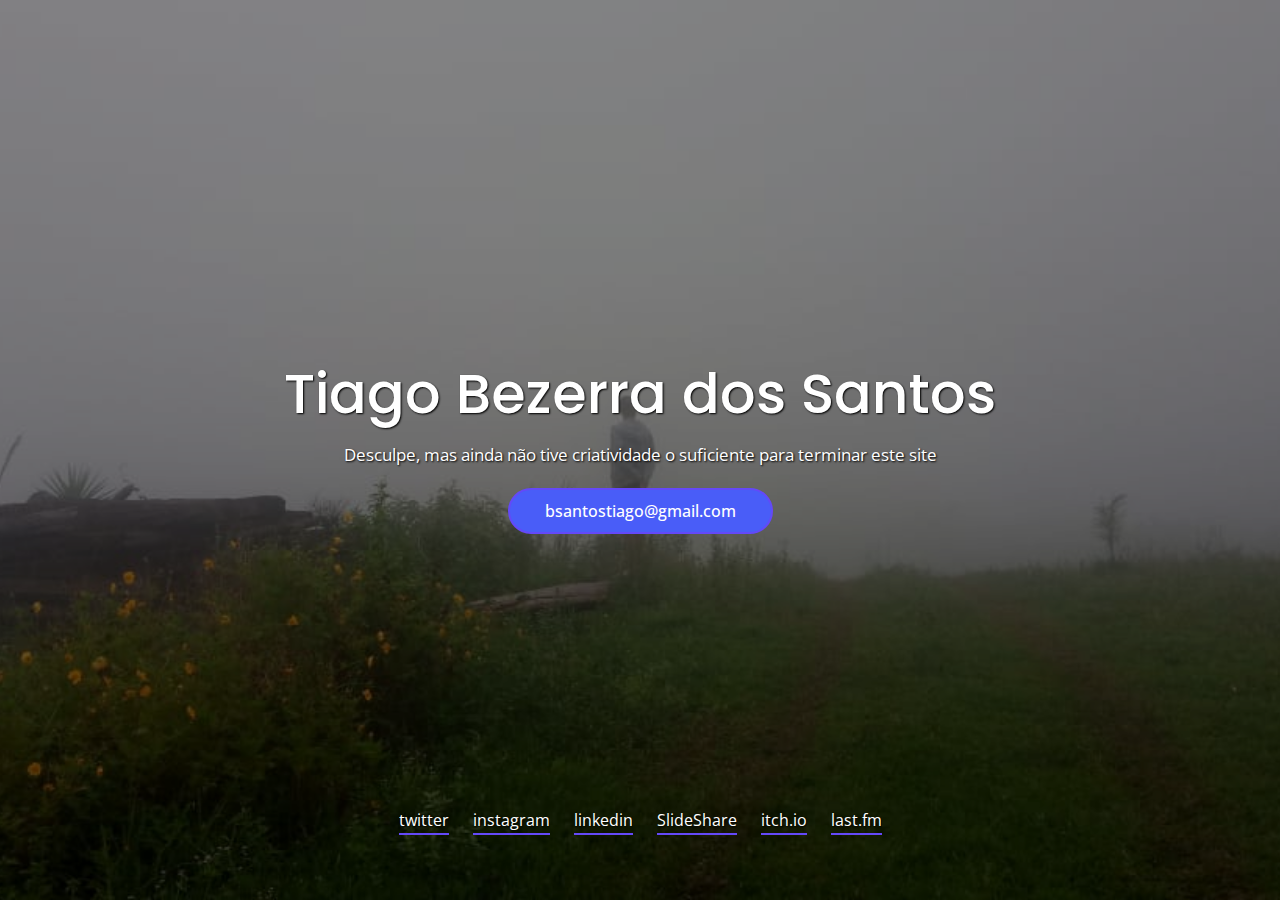
<file: index.html>
<!DOCTYPE HTML>
<html lang="pt-br">
<head>
<!-- Global site tag (gtag.js) - Google Analytics -->
<script async src="https://www.googletagmanager.com/gtag/js?id=UA-134784085-1"></script>
<script>
  window.dataLayer = window.dataLayer || [];
  function gtag(){dataLayer.push(arguments);}
  gtag('js', new Date());

  gtag('config', 'UA-134784085-1');
</script>

	<title>Tiago Bezerra dos Santos - Desenvolvimento Web</title>
	<meta http-equiv="X-UA-Compatible" content="IE=edge">
    <meta name="viewport" content="width=device-width, initial-scale=1">
	<meta charset="UTF-8">	
	<link href="https://fonts.googleapis.com/css?family=Open+Sans:400,700%7CPoppins:400,500" rel="stylesheet">
	<link href="common-css/ionicons.css" rel="stylesheet">	
	<link rel="stylesheet" href="common-css/jquery.classycountdown.css">
	<link href="css/styles.css" rel="stylesheet">
	<link href="css/responsive.css" rel="stylesheet">
	<meta name="description" content="Site pessoal do Professor Tiago Bezerra dos Santos com links para redes sociais.">
	<meta name="keywords" content="web, w3c, html, html5, css, css3, javascript, es6, ecmascript, js, php, mysql, construct2, front-end, back-end, full-stack">
	<meta name="author" content="Tiago Bezerra dos Santos">
</head>
<body>
	
	<div class="main-area center-text" style="background-image:url(images/tiago-no-sitio.jpg); background-position: center;">
		
		<div class="display-table">
			<div class="display-table-cell">
				
				<h1 class="title font-white"><b>Tiago Bezerra dos Santos</b></h1>
				<p class="desc font-white">Desculpe, mas ainda não tive criatividade o suficiente para terminar este site</p>
				<!-- <p class="desc font-white">¯\_(ツ)_/¯</p> -->
				
				<a class="notify-btn" href="mailto:bsantostiago@gmail.com"><b>bsantostiago@gmail.com</b></a>
				
				<ul class="social-btn font-white">					
					<li><a href="http://twitter.com/_tiagobs" target="_blank">twitter</a></li>
					<li><a href="https://www.instagram.com/bsantostiago/" target="_blank">instagram</a></li>
					<li><a href="https://www.linkedin.com/in/tiagobsantos/" target="_blank">linkedin</a></li>
					<li><a href="https://www.slideshare.net/tiagobsantos" target="_blank">SlideShare</a></li>
					<li><a href="https://tiagobsantos.itch.io/" target="_blank">itch.io</a></li>
					<li><a href="https://www.last.fm/pt/user/tiago2112" target="_blank">last.fm</a></li>
				</ul><!-- social-btn -->
				
			</div><!-- display-table -->
		</div><!-- display-table-cell -->
	</div><!-- main-area -->
	
</body>
</html>
</file>
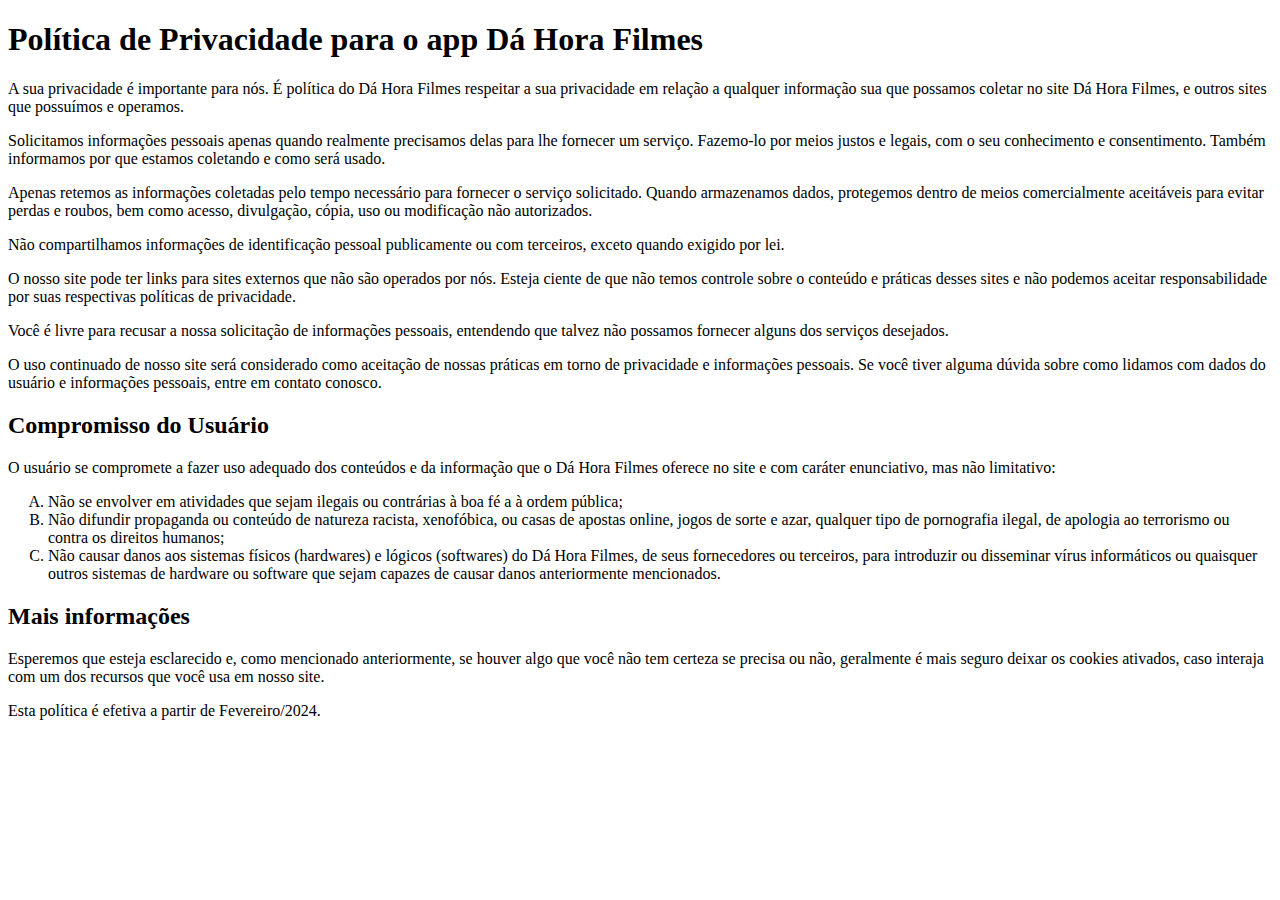
<file: app-docs/index.html>
<!DOCTYPE html>
<html lang="en">

<head>
    <meta charset="UTF-8">
    <meta name="viewport" content="width=device-width, initial-scale=1.0">
    <title>Dá Hora Filmes - Política de Privacidade</title>
</head>

<body>
    <h1>
        Política de Privacidade para o app Dá Hora Filmes
    </h1>

    <p>
        A sua privacidade é importante para nós. É política do
        Dá Hora Filmes
        respeitar a sua privacidade em relação a qualquer informação sua que
        possamos coletar no site Dá Hora Filmes, e outros sites que possuímos e
        operamos.
    </p>

    <p>
        Solicitamos informações pessoais apenas quando realmente precisamos
        delas para lhe fornecer um serviço. Fazemo-lo por meios justos e
        legais, com o seu conhecimento e consentimento. Também informamos
        por que estamos coletando e como será usado.
    </p>

    <p>
        Apenas retemos as informações coletadas pelo tempo necessário para
        fornecer o serviço solicitado. Quando armazenamos dados, protegemos
        dentro de meios comercialmente aceitáveis ​​para evitar perdas e
        roubos, bem como acesso, divulgação, cópia, uso ou modificação não
        autorizados.
    </p>

    <p>
        Não compartilhamos informações de identificação pessoal publicamente
        ou com terceiros, exceto quando exigido por lei.
    </p>

    <p>
        O nosso site pode ter links para sites externos que não são operados
        por nós. Esteja ciente de que não temos controle sobre o conteúdo e
        práticas desses sites e não podemos aceitar responsabilidade por
        suas respectivas políticas de privacidade.
    </p>

    <p>
        Você é livre para recusar a nossa solicitação de informações
        pessoais, entendendo que talvez não possamos fornecer alguns dos
        serviços desejados.
    </p>
    <p>
        O uso continuado de nosso site será considerado como aceitação de
        nossas práticas em torno de privacidade e informações pessoais. Se
        você tiver alguma dúvida sobre como lidamos com dados do usuário e
        informações pessoais, entre em contato conosco.
    </p>
    <h2>Compromisso do Usuário</h2>
    <p>
        O usuário se compromete a fazer uso adequado dos conteúdos e da
        informação que o Dá Hora Filmes oferece no site e com caráter
        enunciativo, mas não limitativo:
    </p>

    <ol type="A">
        <li>Não se envolver em atividades que sejam ilegais ou contrárias à
            boa fé a à ordem pública;</li>
        <li>Não difundir propaganda ou conteúdo de natureza racista,
            xenofóbica, ou casas de apostas online, jogos de sorte e azar,
            qualquer tipo de pornografia ilegal, de apologia ao terrorismo ou
            contra os direitos humanos;</li>
        <li>Não causar danos aos sistemas físicos (hardwares) e lógicos
            (softwares) do Dá Hora Filmes, de seus fornecedores ou terceiros, para
            introduzir ou disseminar vírus informáticos ou quaisquer outros
            sistemas de hardware ou software que sejam capazes de causar danos
            anteriormente mencionados.</li>
    </ol>



    <h2>Mais informações</h2>
    <p>
        Esperemos que esteja esclarecido e, como mencionado anteriormente,
        se houver algo que você não tem certeza se precisa ou não,
        geralmente é mais seguro deixar os cookies ativados, caso interaja
        com um dos recursos que você usa em nosso site.
    </p>
    <p>
        Esta política é efetiva a partir de Fevereiro/2024.
    </p>

</body>

</html>
</file>
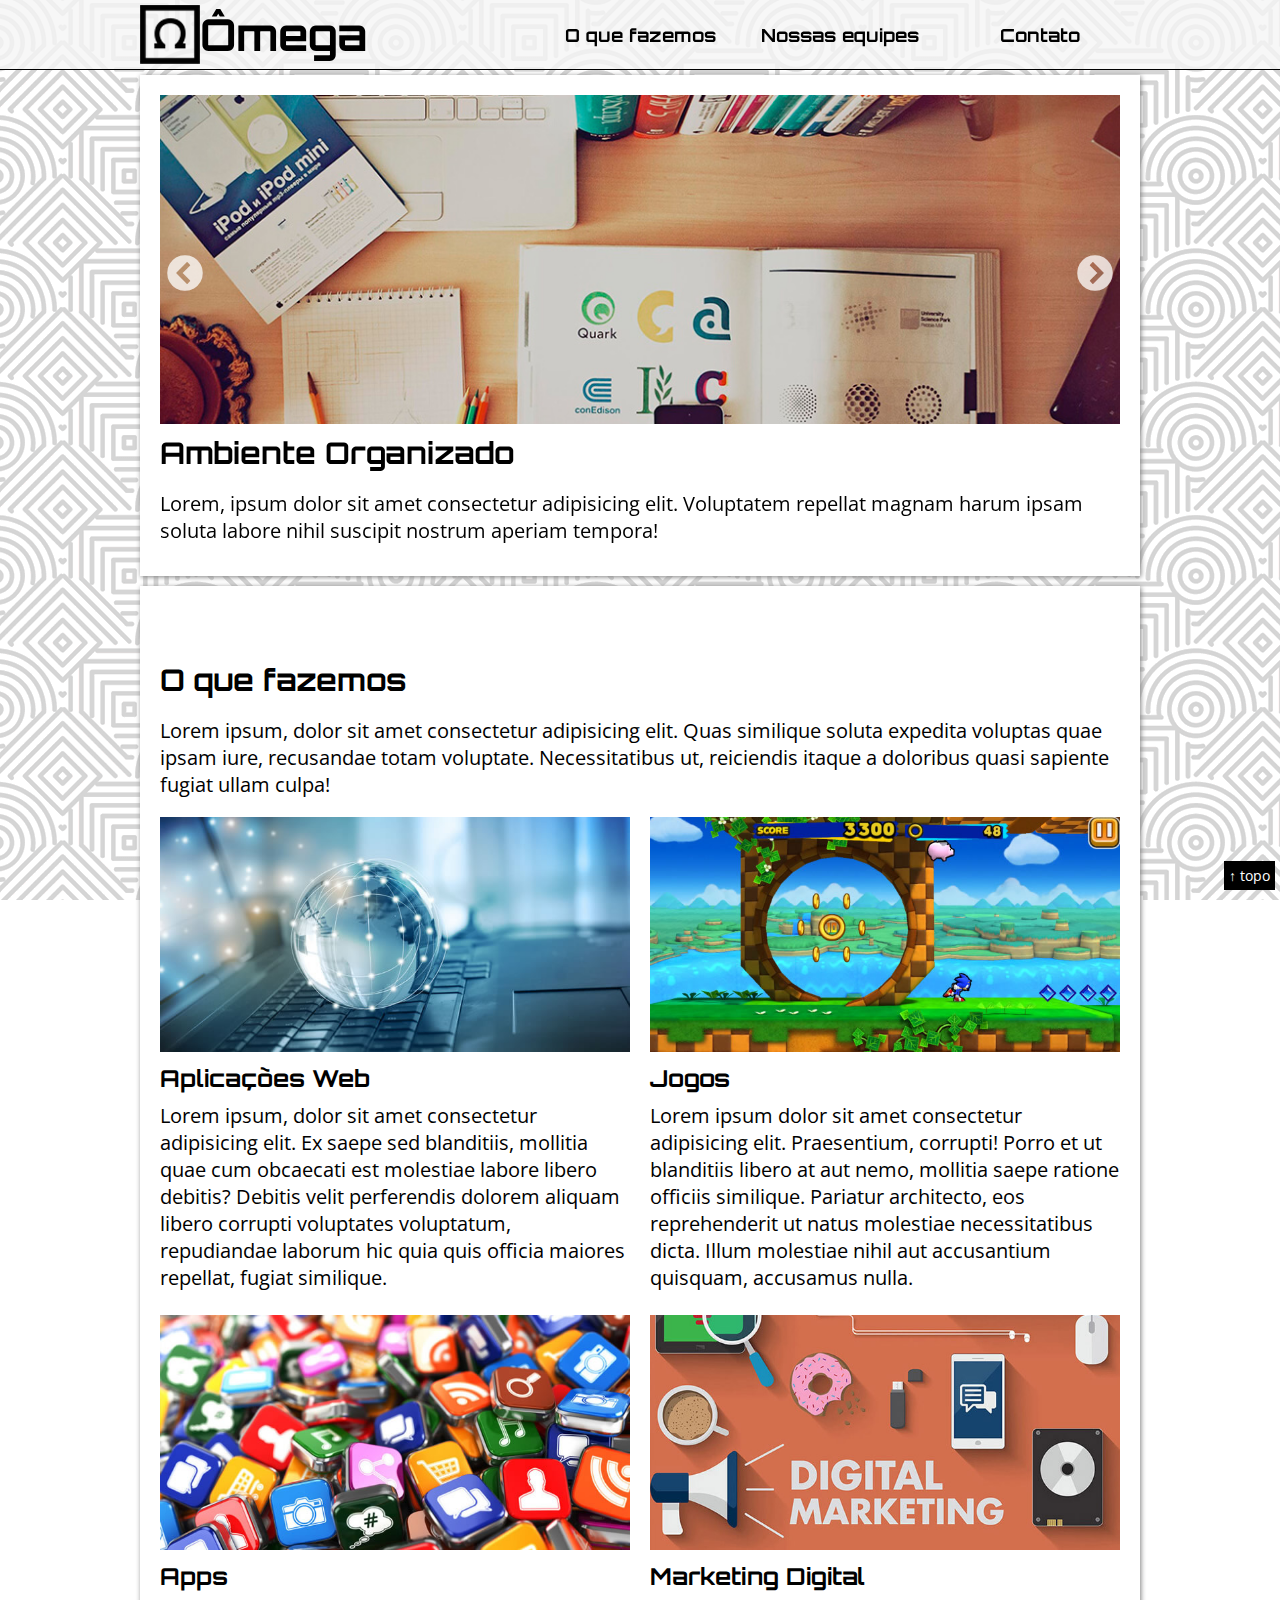
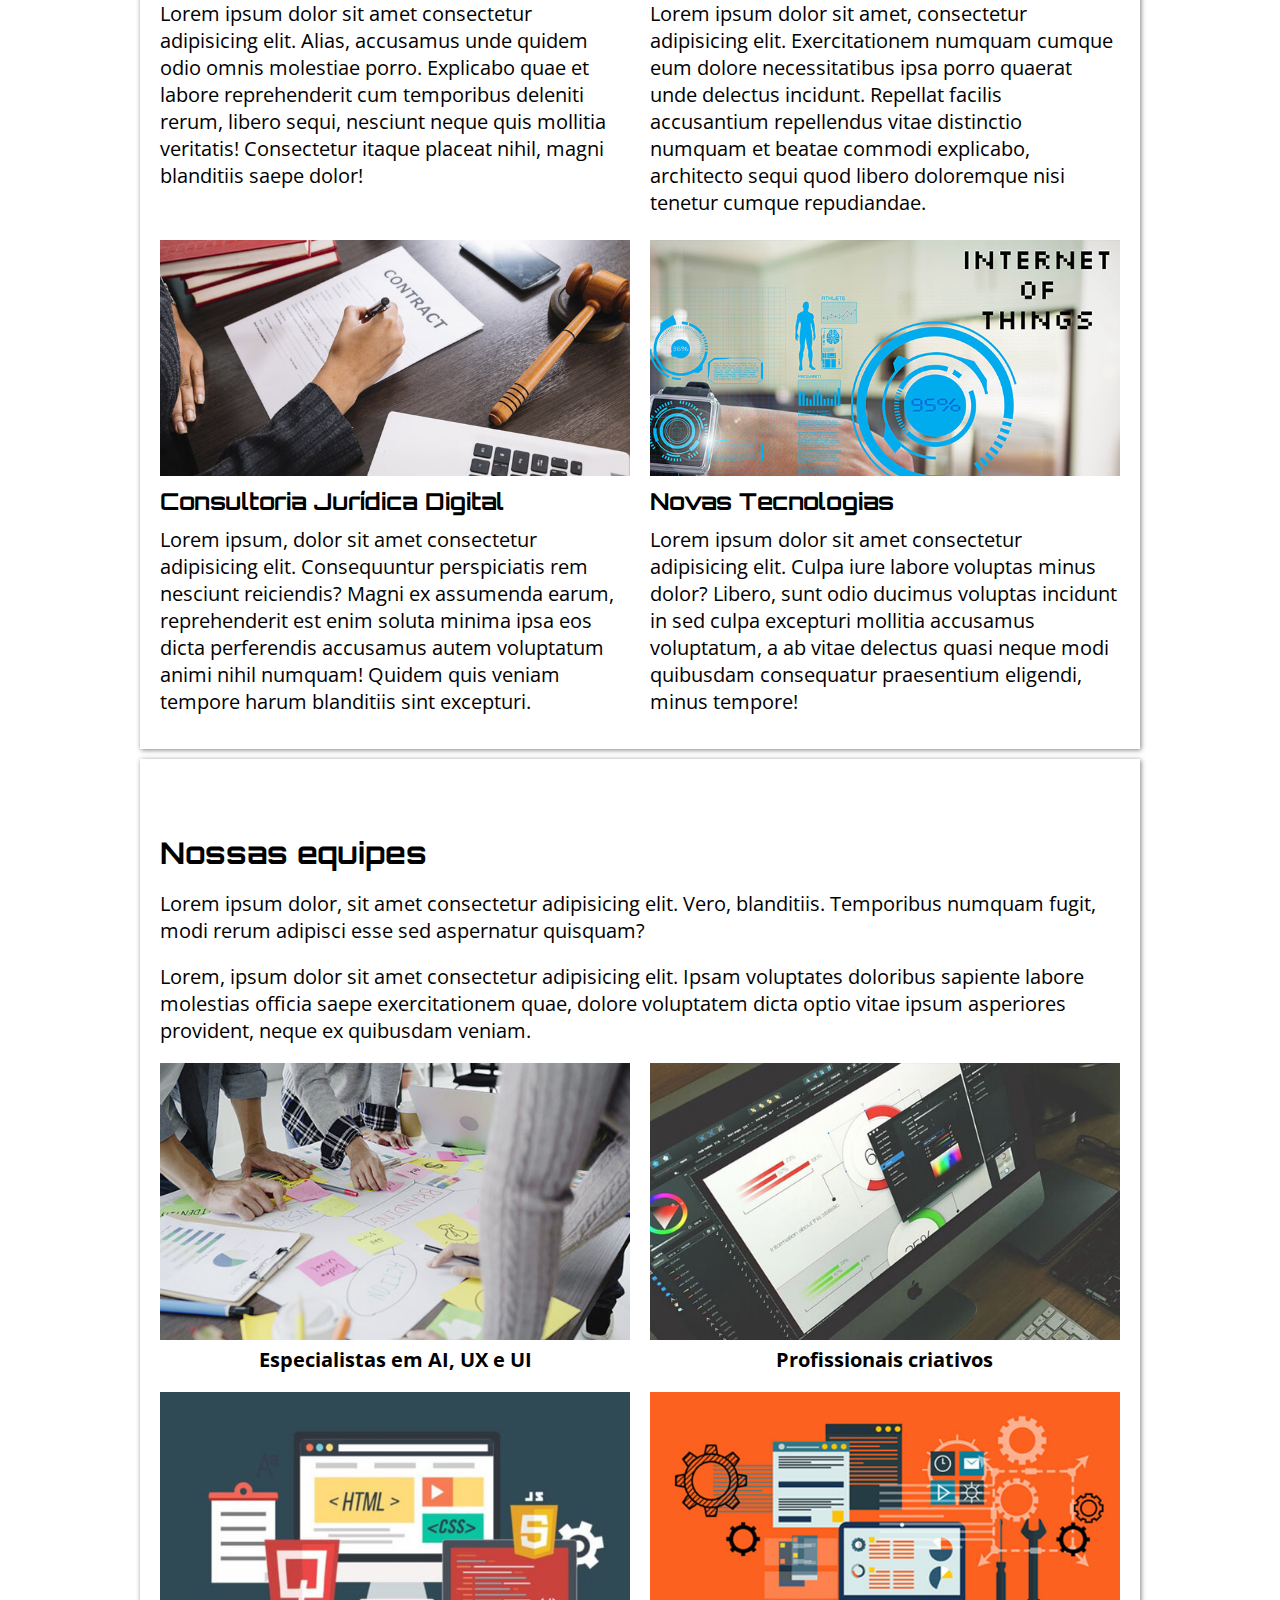
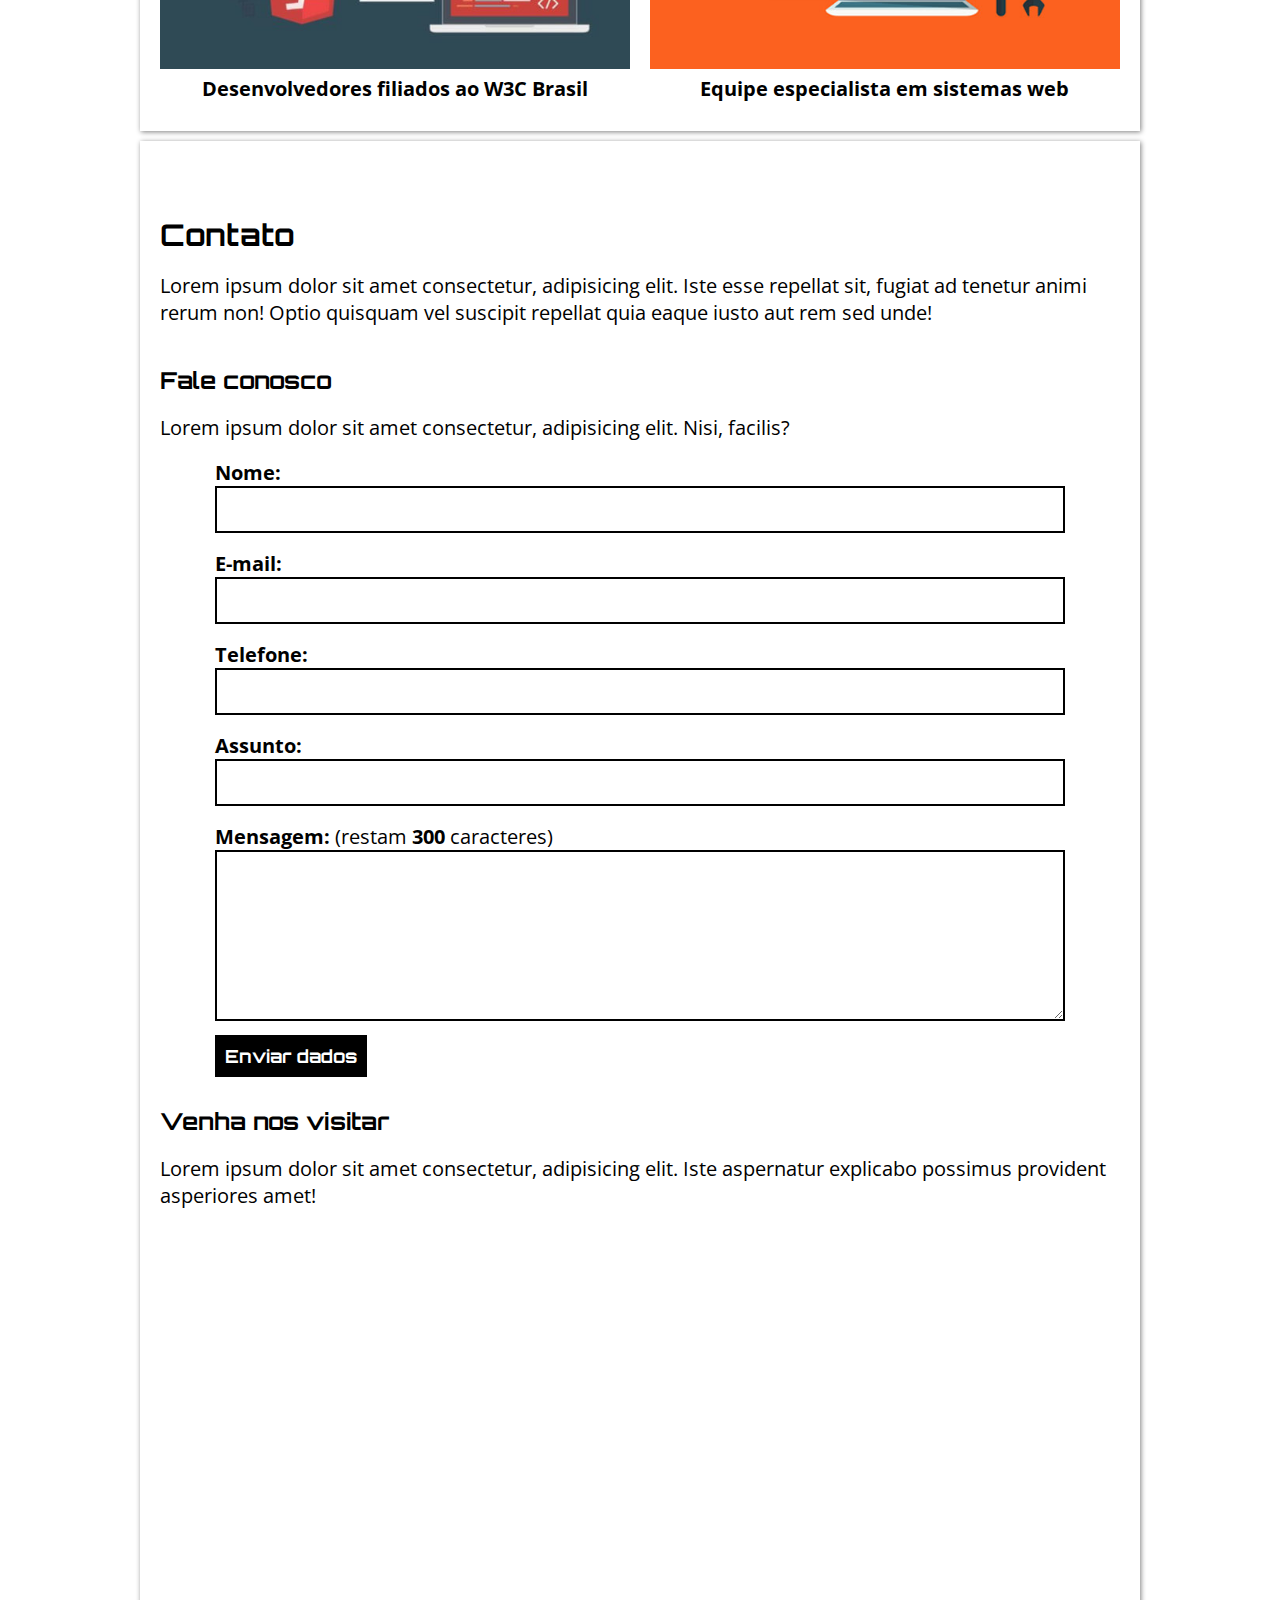
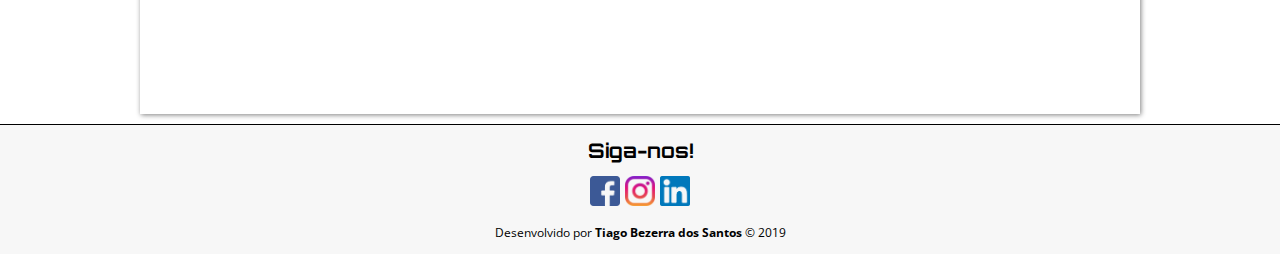
<file: finalizado-onepage-js-jquery/index.html>
<!DOCTYPE html>
<html lang="pt-br">
<head>
<meta charset="UTF-8">
<meta name="viewport" content="width=device-width, initial-scale=1.0">
<meta http-equiv="X-UA-Compatible" content="ie=edge">
<title>Ômega</title>
<meta name="description" content="O Ômega é uma agência que atua na área de Design e Tecnologia criando e fornecendo soluções digitais."> 
<link rel="shortcut icon" href="imagens/favicon.png" type="image/x-icon">
<link rel="stylesheet" href="plugins/slick/slick.css">
<link rel="stylesheet" href="plugins/slick/slick-theme.css">
<link rel="stylesheet" href="plugins/animate.css">
<link rel="stylesheet" href="css/style.css">
</head>
<body id="topo">

    <header>
        <div>
            <h1>
                <a href="index.html#topo">
                    <img src="imagens/logo.png" alt="Símbolo da letra Ômega dentro de um quadrado">Ômega
                </a>
            </h1>
            <nav>
                <a href="#o-que-fazemos">O que fazemos</a>
                <a href="#nossas-equipes">Nossas equipes</a>
                <a href="#contato">Contato</a>
            </nav>
        </div>
    </header>

    <main>
        <!-- Destaque -->
        <article class="slider">
            <div>
                <img src="imagens/mesa-de-trabalho.jpg" alt="Mesa com diversos objetos">
                <h2>Ambiente Organizado</h2>
                <p>Lorem, ipsum dolor sit amet consectetur adipisicing elit. Voluptatem repellat magnam harum ipsam soluta labore nihil suscipit nostrum aperiam tempora!</p>
            </div>
            <div>
                <img src="imagens/bootstrap.jpg" alt="Página inicial do site Bootstrap">
                <h2>Framework Front-End</h2>
                <p>Lorem ipsum dolor sit amet consectetur adipisicing elit. Cum molestias error rem facilis minus doloribus ab labore dolores aspernatur. Qui.</p>
            </div>
            <div>
                <img src="imagens/tela-com-codigos.jpg" alt="Tela com trechos de código">
                <h2>Respiramos código</h2>
                <p>Lorem ipsum dolor sit amet consectetur adipisicing elit. Cum molestias error rem facilis minus doloribus ab labore dolores aspernatur. Qui.</p>
            </div>
        </article>
        <!-- /Destaque -->

        <!-- O que fazemos -->
        <article id="o-que-fazemos">
            <h2>O que fazemos</h2>
            <p>Lorem ipsum, dolor sit amet consectetur adipisicing elit. Quas similique soluta expedita voluptas quae ipsam iure, recusandae totam voluptate. Necessitatibus ut, reiciendis itaque a doloribus quasi sapiente fugiat ullam culpa!</p>

            <div class="grupo">
                <section>
                    <img src="imagens/web.jpg" alt="Notebook com um globo">
                    <h3>Aplicações Web</h3>
                    <p>Lorem ipsum, dolor sit amet consectetur adipisicing elit. Ex saepe sed blanditiis, mollitia quae cum obcaecati est molestiae labore libero debitis? Debitis velit perferendis dolorem aliquam libero corrupti voluptates voluptatum, repudiandae laborum hic quia quis officia maiores repellat, fugiat similique.</p>
                </section>
    
                <section>
                    <img src="imagens/jogos.jpg" alt="Jogo Sonic">
                    <h3>Jogos</h3>
                    <p>Lorem ipsum dolor sit amet consectetur adipisicing elit. Praesentium, corrupti! Porro et ut blanditiis libero at aut nemo, mollitia saepe ratione officiis similique. Pariatur architecto, eos reprehenderit ut natus molestiae necessitatibus dicta. Illum molestiae nihil aut accusantium quisquam, accusamus nulla.</p>
                </section>
    
                <section>
                    <img src="imagens/apps.jpg" alt="Ícones de aplicativos">
                    <h3>Apps</h3>
                    <p>Lorem ipsum dolor sit amet consectetur adipisicing elit. Alias, accusamus unde quidem odio omnis molestiae porro. Explicabo quae et labore reprehenderit cum temporibus deleniti rerum, libero sequi, nesciunt neque quis mollitia veritatis! Consectetur itaque placeat nihil, magni blanditiis saepe dolor!</p>
                </section>
    
                <section>
                    <img src="imagens/marketing-digital.jpg" alt="Objetos relacionados à marketing digital">
                    <h3>Marketing Digital</h3>
                    <p>Lorem ipsum dolor sit amet, consectetur adipisicing elit. Exercitationem numquam cumque eum dolore necessitatibus ipsa porro quaerat unde delectus incidunt. Repellat facilis accusantium repellendus vitae distinctio numquam et beatae commodi explicabo, architecto sequi quod libero doloremque nisi tenetur cumque repudiandae.</p>
                </section>
    
                <section>
                    <img src="imagens/juridico.jpg" alt="Assinatura de um contrato">
                    <h3>Consultoria Jurídica Digital</h3>
                    <p>Lorem ipsum, dolor sit amet consectetur adipisicing elit. Consequuntur perspiciatis rem nesciunt reiciendis? Magni ex assumenda earum, reprehenderit est enim soluta minima ipsa eos dicta perferendis accusamus autem voluptatum animi nihil numquam! Quidem quis veniam tempore harum blanditiis sint excepturi.</p>
                </section>
    
                <section>
                    <img src="imagens/iot.jpg" alt="Internet das Coisas">
                    <h3>Novas Tecnologias</h3>
                    <p>Lorem ipsum dolor sit amet consectetur adipisicing elit. Culpa iure labore voluptas minus dolor? Libero, sunt odio ducimus voluptas incidunt in sed culpa excepturi mollitia accusamus voluptatum, a ab vitae delectus quasi neque modi quibusdam consequatur praesentium eligendi, minus tempore!</p>
                </section>
            </div>
        </article>
        <!-- /O que fazemos -->

        <!-- Nossas equipes -->
        <article id="nossas-equipes">
            <h2>Nossas equipes</h2>
            <p>Lorem ipsum dolor, sit amet consectetur adipisicing elit. Vero, blanditiis. Temporibus numquam fugit, modi rerum adipisci esse sed aspernatur quisquam?</p>
            <p>Lorem, ipsum dolor sit amet consectetur adipisicing elit. Ipsam voluptates doloribus sapiente labore molestias officia saepe exercitationem quae, dolore voluptatem dicta optio vitae ipsum asperiores provident, neque ex quibusdam veniam.</p>

            <div class="grupo">
                <figure>
                    <img src="imagens/arquitetura-da-informacao.jpg" alt="Pessoas trabalhando com blocos de notas">
                    <figcaption>Especialistas em AI, UX e UI</figcaption>
                </figure>
                <figure>
                    <img src="imagens/design.jpg" alt="Tela de um computador com programa gráfico aberto">
                    <figcaption>Profissionais criativos</figcaption>
                </figure>
                <figure>
                    <img src="imagens/front-end.jpg" alt="Ícones simbolizando tecnologias front-end">
                    <figcaption>Desenvolvedores filiados ao W3C Brasil</figcaption>
                </figure>
                <figure>
                    <img src="imagens/back-end.jpg" alt="Ícones simbolizando tecnologias back-end">
                    <figcaption>Equipe especialista em sistemas web</figcaption>
                </figure>
            </div>

        </article>
        <!-- /Nossas equipes -->

        <!-- Contato -->
        <article id="contato">
            <h2>Contato</h2>
            <p>Lorem ipsum dolor sit amet consectetur, adipisicing elit. Iste esse repellat sit, fugiat ad tenetur animi rerum non! Optio quisquam vel suscipit repellat quia eaque iusto aut rem sed unde!</p>

            <section>
                <h3>Fale conosco</h3>
                <p>Lorem ipsum dolor sit amet consectetur, adipisicing elit. Nisi, facilis?</p>
                <form action="enviar-email.php" method="POST">
                    <p>
                        <label for="nome">Nome:</label>
                        <input required type="text" id="nome" name="nome">
                    </p>
                    <p>
                        <label for="email">E-mail:</label>
                        <input required type="email" id="email" name="email">
                    </p>
                    <p>
                        <label for="telefone">Telefone:</label>
                        <input required type="tel" id="telefone" name="telefone">
                    </p>
                    <p>
                        <label for="assunto">Assunto:</label>
                        <input required type="text" id="assunto" name="assunto">
                    </p>
                    <p>
                        <label for="mensagem">Mensagem:</label>
                        <span id="maximo">
                            (restam <b id="caracteres">300</b> caracteres)
                        </span>
                        <textarea maxlength="300" name="mensagem" id="mensagem" cols="40" rows="6"></textarea>
                    </p>
                    <button id="enviar" name="enviar">Enviar dados</button>
                </form>
            </section>
            <section>
                <h3>Venha nos visitar</h3>
                <p>Lorem ipsum dolor sit amet consectetur, adipisicing elit. Iste aspernatur explicabo possimus provident asperiores amet!</p>
                <iframe src="https://www.google.com/maps/embed?pb=!1m18!1m12!1m3!1d3657.0880127675914!2d-46.65465258543296!3d-23.565282284680972!2m3!1f0!2f0!3f0!3m2!1i1024!2i768!4f13.1!3m3!1m2!1s0x94ce59c794a7aa7f%3A0xb829a724a0e0f972!2sImpacta+Certifica%C3%A7%C3%A3o+e+Treinamento!5e0!3m2!1spt-BR!2sbr!4v1564332315781!5m2!1spt-BR!2sbr" width="100%" height="450" frameborder="0" style="border:0" allowfullscreen></iframe>
            </section>
        </article>
        <!-- /Contato -->

        <p id="voltar"><a href="#topo"> &uarr; topo</a></p>
    </main>

    <footer>
        <h2>Siga-nos!</h2>
        <aside>
            <a href="http://facebook.com">
                <img src="imagens/facebook.png" alt="Logo do Facebook">
            </a>
            <a href="http://instagram.com">
                <img src="imagens/instagram.png" alt="Logo do Instagram">
            </a>
            <a href="http://linkedin.com">
                <img src="imagens/linkedin.png" alt="Logo do LinkedIn">
            </a>
        </aside>
        <p>Desenvolvido por <b>Tiago Bezerra dos Santos</b> &copy; 2019</p>
    </footer>
<script src="js/jquery.min.js"></script>
<script src="plugins/slick/slick.min.js"></script>
<script src="plugins/jquery.mask.min.js"></script>
<script src="plugins/wow.min.js"></script>
<script src="js/script.js"></script>
</body>
</html>
</file>
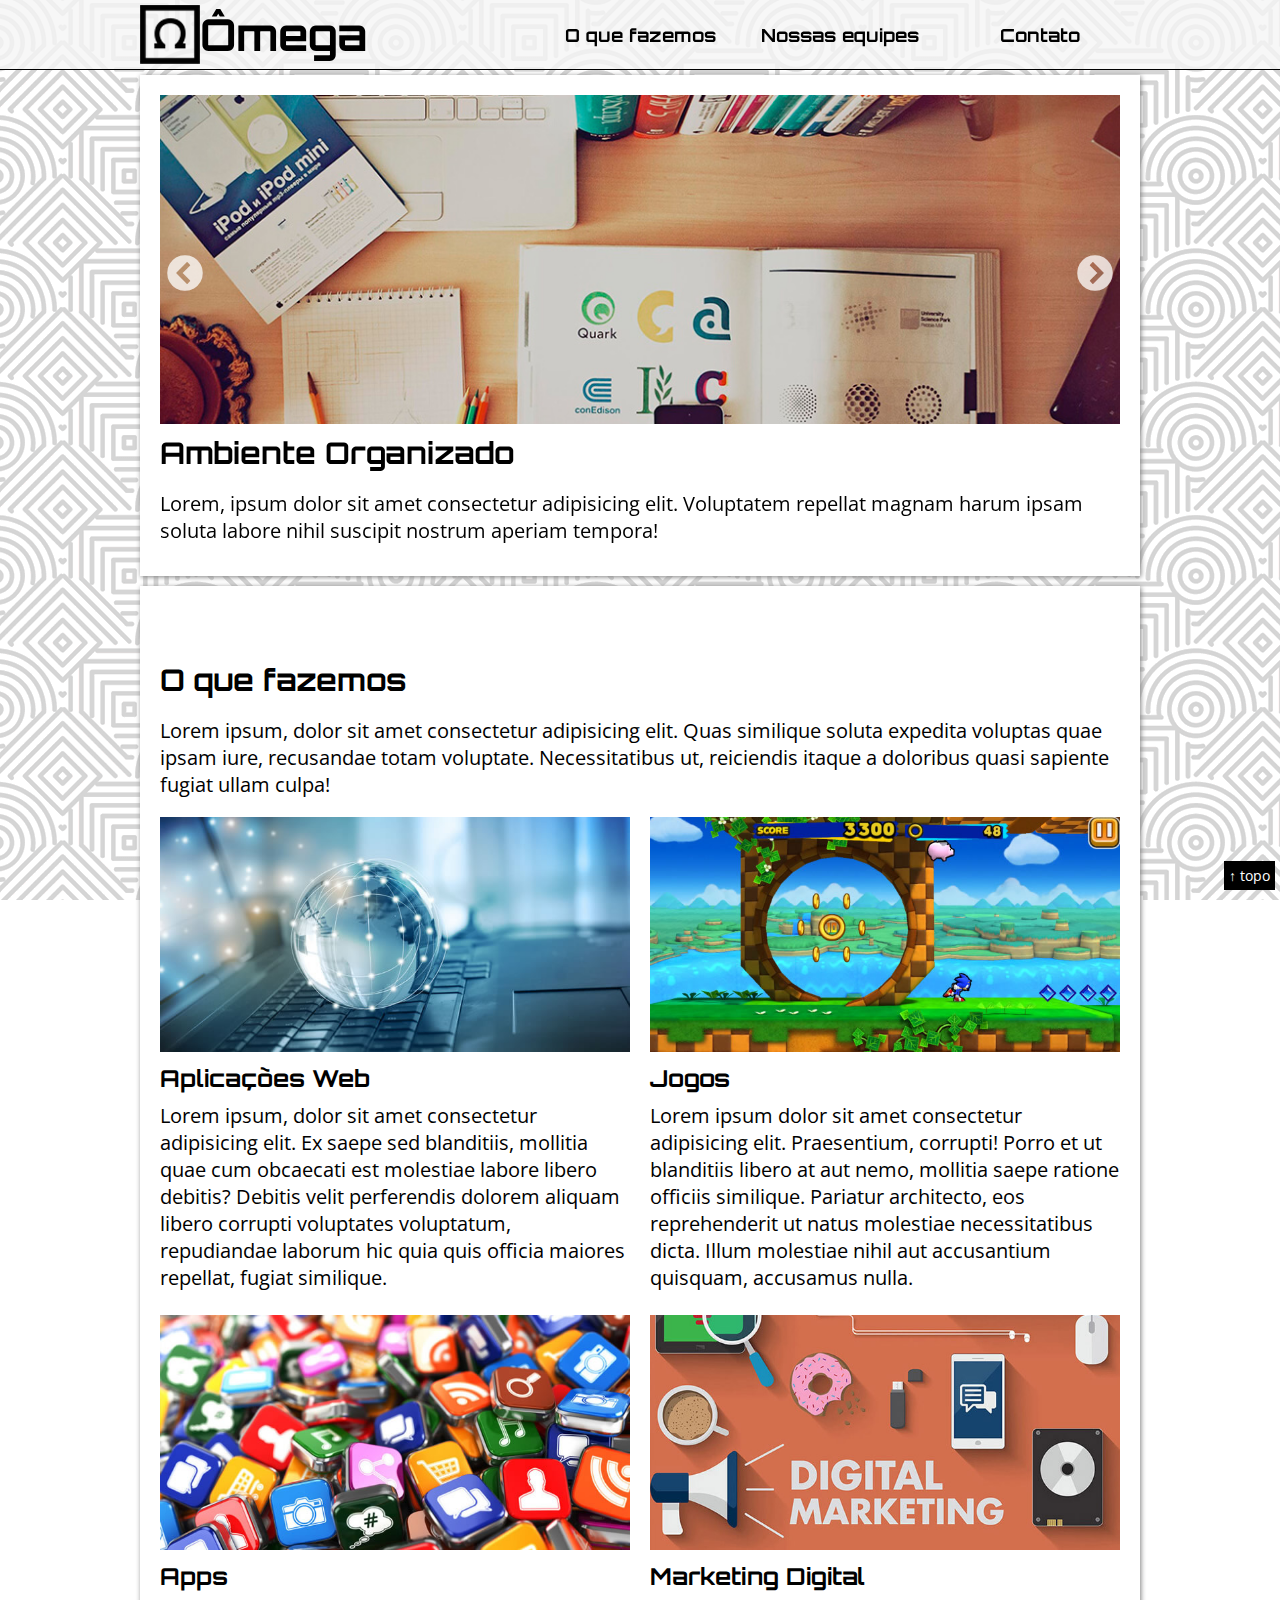
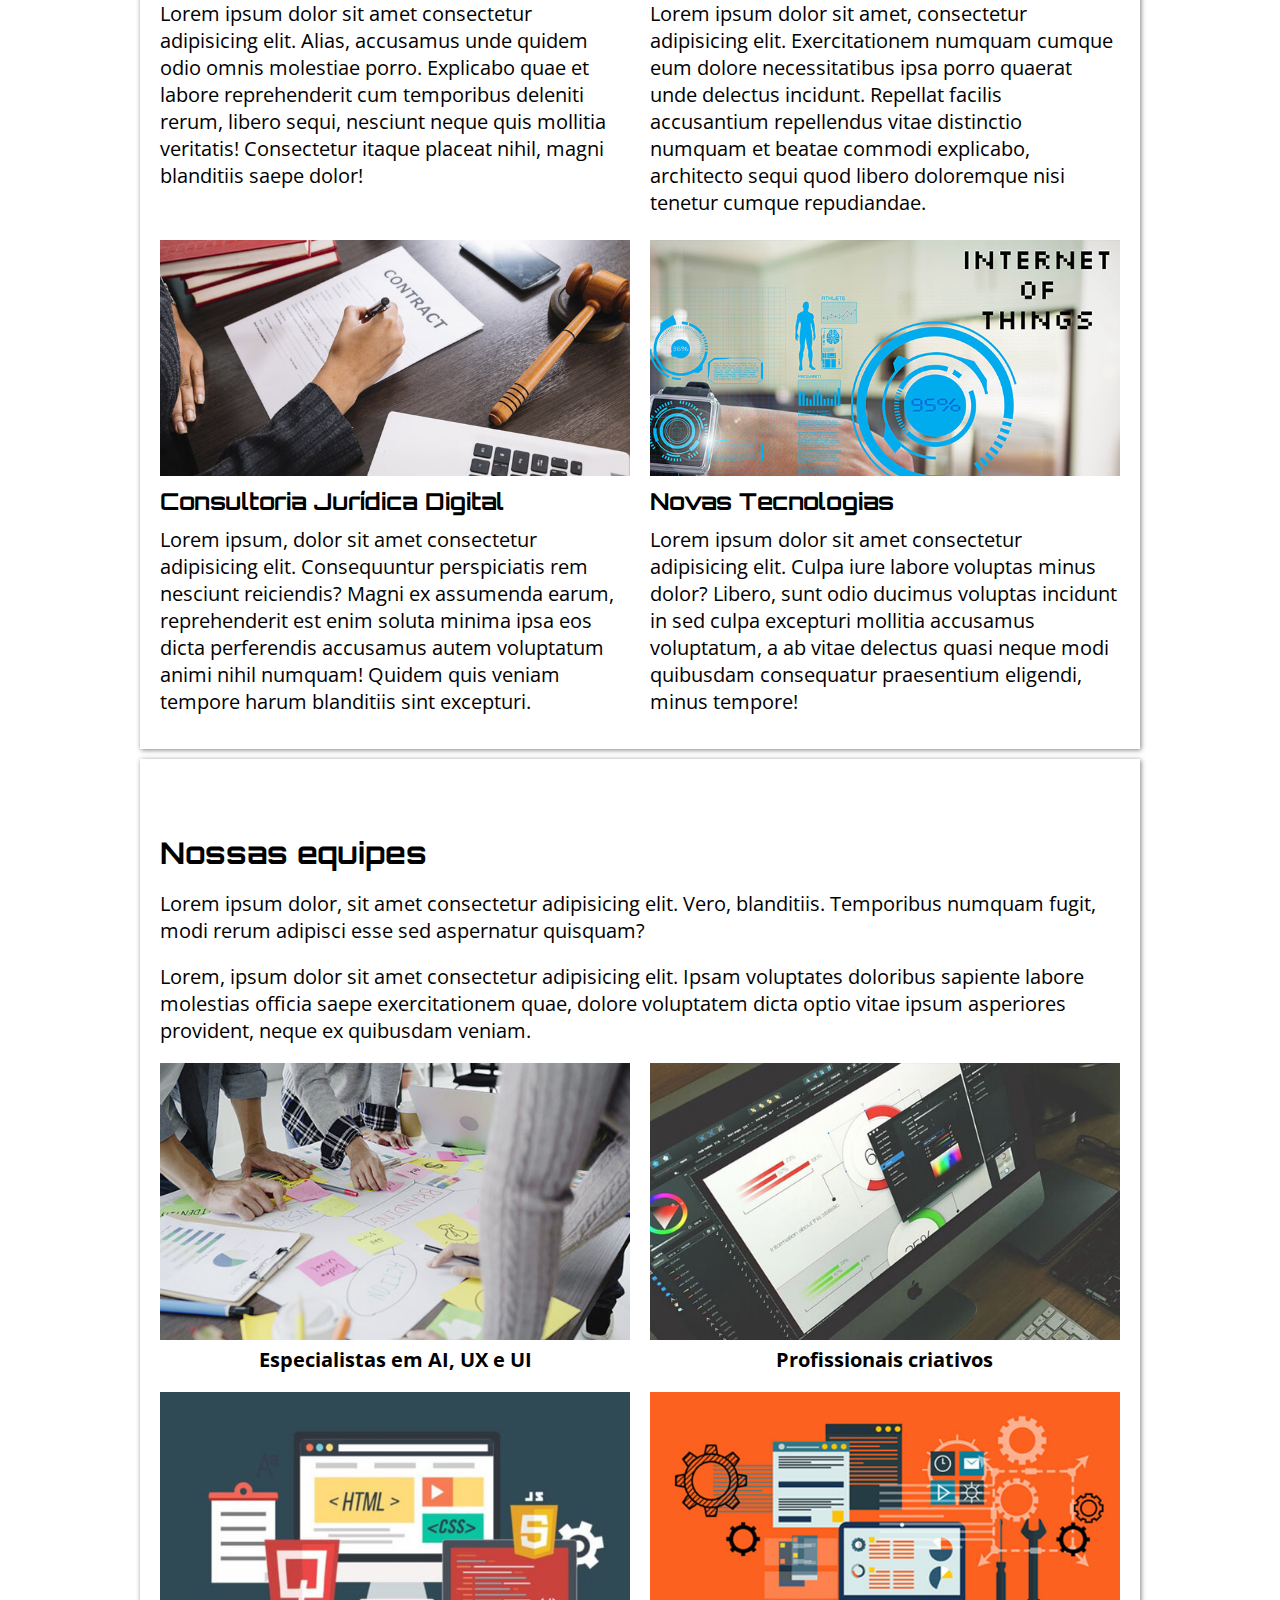
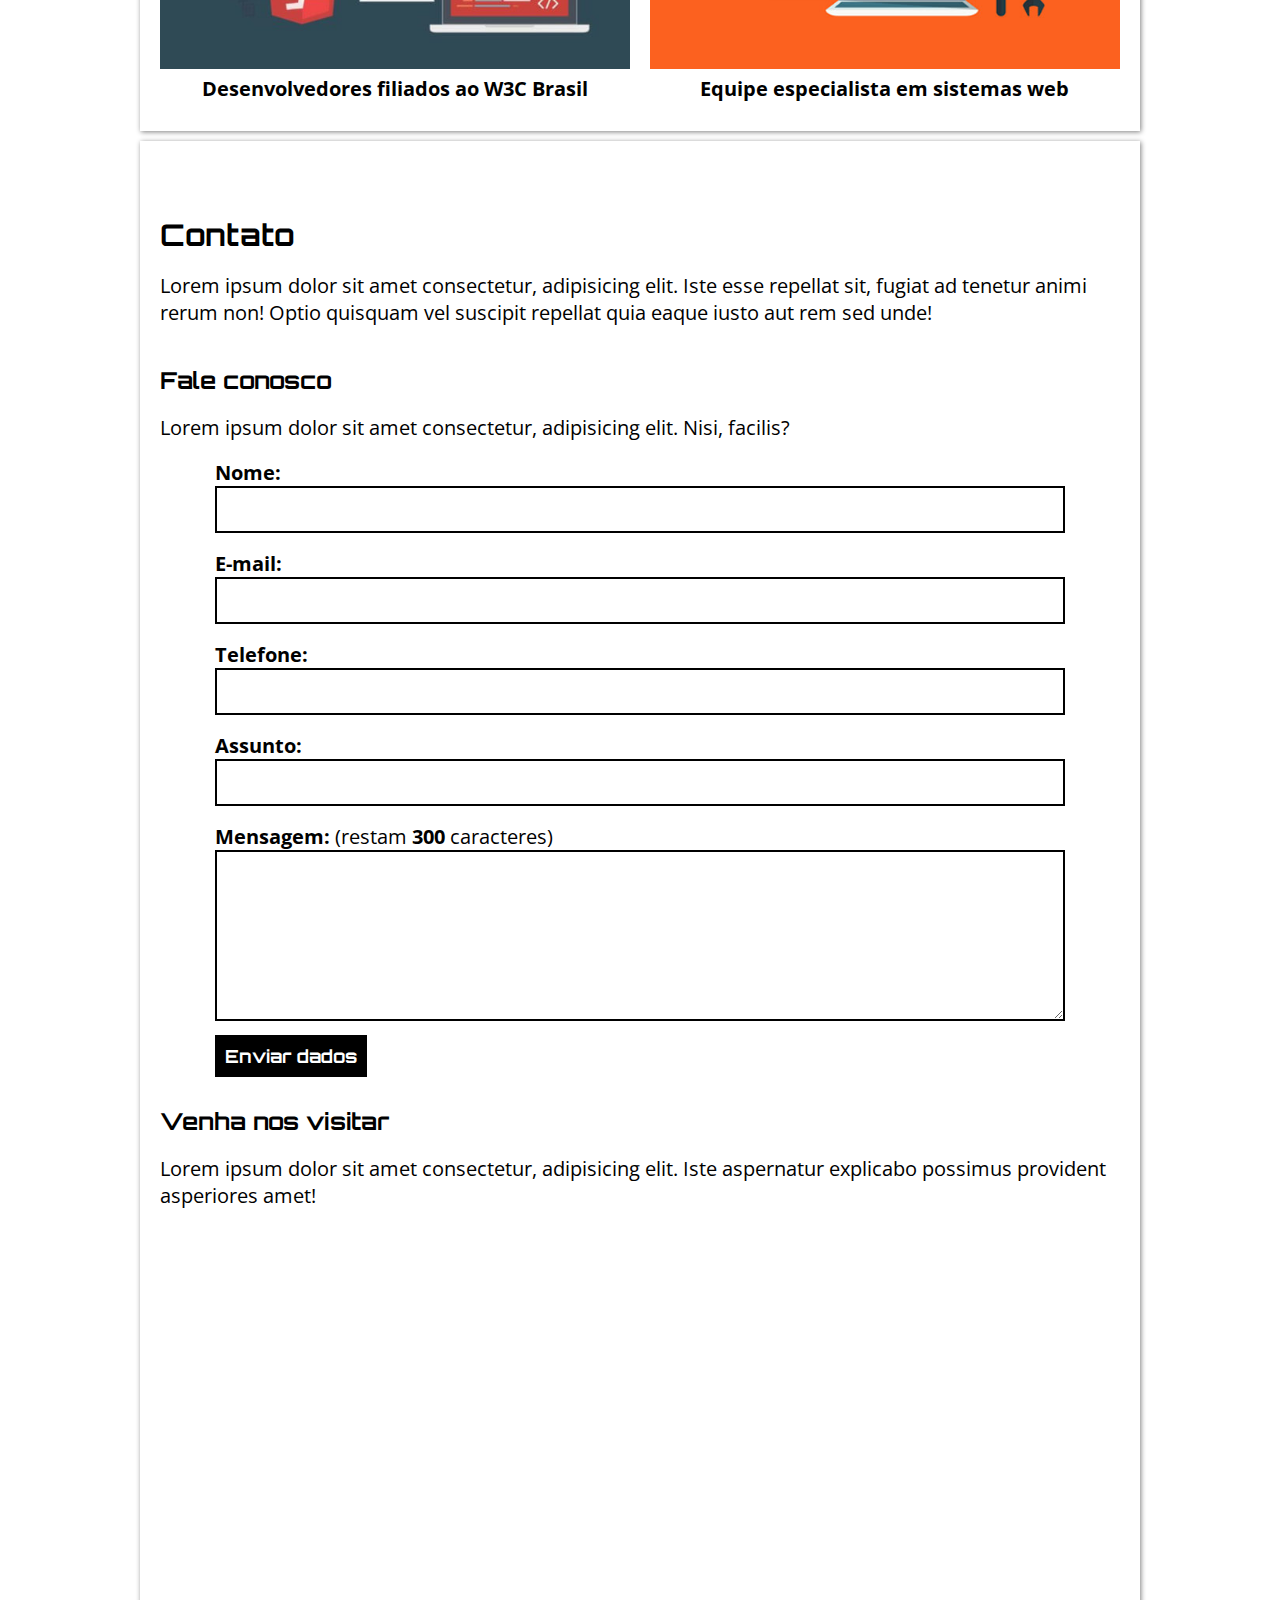
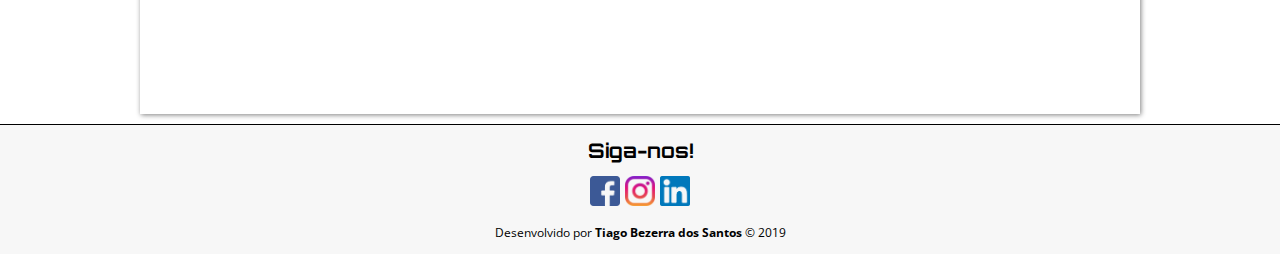
<file: finalizado-onepage-min-js-jquery/index.html>
<!DOCTYPE html><html lang="pt-br"><head><meta charset="UTF-8"><meta name="viewport" content="width=device-width, initial-scale=1.0"><meta http-equiv="X-UA-Compatible" content="ie=edge"><title>Ômega</title><meta name="description" content="O Ômega é uma agência que atua na área de Design e Tecnologia criando e fornecendo soluções digitais."> <link rel="shortcut icon" href="imagens/favicon.png" type="image/x-icon"><link rel="stylesheet" href="plugins/slick/slick.css"><link rel="stylesheet" href="plugins/slick/slick-theme.css"><link rel="stylesheet" href="plugins/animate.min.css"><link rel="stylesheet" href="css/style.css"></head><body id="topo"> <header> <div> <h1> <a href="index.html#topo"> <img src="imagens/logo.png" alt="Símbolo da letra Ômega dentro de um quadrado">Ômega </a> </h1> <nav> <a href="#o-que-fazemos">O que fazemos</a> <a href="#nossas-equipes">Nossas equipes</a> <a href="#contato">Contato</a> </nav> </div></header> <main> <article class="slider"> <div> <img src="imagens/mesa-de-trabalho.jpg" alt="Mesa com diversos objetos"> <h2>Ambiente Organizado</h2> <p>Lorem, ipsum dolor sit amet consectetur adipisicing elit. Voluptatem repellat magnam harum ipsam soluta labore nihil suscipit nostrum aperiam tempora!</p></div><div> <img src="imagens/bootstrap.jpg" alt="Página inicial do site Bootstrap"> <h2>Framework Front-End</h2> <p>Lorem ipsum dolor sit amet consectetur adipisicing elit. Cum molestias error rem facilis minus doloribus ab labore dolores aspernatur. Qui.</p></div><div> <img src="imagens/tela-com-codigos.jpg" alt="Tela com trechos de código"> <h2>Respiramos código</h2> <p>Lorem ipsum dolor sit amet consectetur adipisicing elit. Cum molestias error rem facilis minus doloribus ab labore dolores aspernatur. Qui.</p></div></article> <article id="o-que-fazemos"> <h2>O que fazemos</h2> <p>Lorem ipsum, dolor sit amet consectetur adipisicing elit. Quas similique soluta expedita voluptas quae ipsam iure, recusandae totam voluptate. Necessitatibus ut, reiciendis itaque a doloribus quasi sapiente fugiat ullam culpa!</p><div class="grupo"> <section> <img src="imagens/web.jpg" alt="Notebook com um globo"> <h3>Aplicações Web</h3> <p>Lorem ipsum, dolor sit amet consectetur adipisicing elit. Ex saepe sed blanditiis, mollitia quae cum obcaecati est molestiae labore libero debitis? Debitis velit perferendis dolorem aliquam libero corrupti voluptates voluptatum, repudiandae laborum hic quia quis officia maiores repellat, fugiat similique.</p></section> <section> <img src="imagens/jogos.jpg" alt="Jogo Sonic"> <h3>Jogos</h3> <p>Lorem ipsum dolor sit amet consectetur adipisicing elit. Praesentium, corrupti! Porro et ut blanditiis libero at aut nemo, mollitia saepe ratione officiis similique. Pariatur architecto, eos reprehenderit ut natus molestiae necessitatibus dicta. Illum molestiae nihil aut accusantium quisquam, accusamus nulla.</p></section> <section> <img src="imagens/apps.jpg" alt="Ícones de aplicativos"> <h3>Apps</h3> <p>Lorem ipsum dolor sit amet consectetur adipisicing elit. Alias, accusamus unde quidem odio omnis molestiae porro. Explicabo quae et labore reprehenderit cum temporibus deleniti rerum, libero sequi, nesciunt neque quis mollitia veritatis! Consectetur itaque placeat nihil, magni blanditiis saepe dolor!</p></section> <section> <img src="imagens/marketing-digital.jpg" alt="Objetos relacionados à marketing digital"> <h3>Marketing Digital</h3> <p>Lorem ipsum dolor sit amet, consectetur adipisicing elit. Exercitationem numquam cumque eum dolore necessitatibus ipsa porro quaerat unde delectus incidunt. Repellat facilis accusantium repellendus vitae distinctio numquam et beatae commodi explicabo, architecto sequi quod libero doloremque nisi tenetur cumque repudiandae.</p></section> <section> <img src="imagens/juridico.jpg" alt="Assinatura de um contrato"> <h3>Consultoria Jurídica Digital</h3> <p>Lorem ipsum, dolor sit amet consectetur adipisicing elit. Consequuntur perspiciatis rem nesciunt reiciendis? Magni ex assumenda earum, reprehenderit est enim soluta minima ipsa eos dicta perferendis accusamus autem voluptatum animi nihil numquam! Quidem quis veniam tempore harum blanditiis sint excepturi.</p></section> <section> <img src="imagens/iot.jpg" alt="Internet das Coisas"> <h3>Novas Tecnologias</h3> <p>Lorem ipsum dolor sit amet consectetur adipisicing elit. Culpa iure labore voluptas minus dolor? Libero, sunt odio ducimus voluptas incidunt in sed culpa excepturi mollitia accusamus voluptatum, a ab vitae delectus quasi neque modi quibusdam consequatur praesentium eligendi, minus tempore!</p></section> </div></article> <article id="nossas-equipes"> <h2>Nossas equipes</h2> <p>Lorem ipsum dolor, sit amet consectetur adipisicing elit. Vero, blanditiis. Temporibus numquam fugit, modi rerum adipisci esse sed aspernatur quisquam?</p><p>Lorem, ipsum dolor sit amet consectetur adipisicing elit. Ipsam voluptates doloribus sapiente labore molestias officia saepe exercitationem quae, dolore voluptatem dicta optio vitae ipsum asperiores provident, neque ex quibusdam veniam.</p><div class="grupo"> <figure> <img src="imagens/arquitetura-da-informacao.jpg" alt="Pessoas trabalhando com blocos de notas"> <figcaption>Especialistas em AI, UX e UI</figcaption> </figure> <figure> <img src="imagens/design.jpg" alt="Tela de um computador com programa gráfico aberto"> <figcaption>Profissionais criativos</figcaption> </figure> <figure> <img src="imagens/front-end.jpg" alt="Ícones simbolizando tecnologias front-end"> <figcaption>Desenvolvedores filiados ao W3C Brasil</figcaption> </figure> <figure> <img src="imagens/back-end.jpg" alt="Ícones simbolizando tecnologias back-end"> <figcaption>Equipe especialista em sistemas web</figcaption> </figure> </div></article> <article id="contato"> <h2>Contato</h2> <p>Lorem ipsum dolor sit amet consectetur, adipisicing elit. Iste esse repellat sit, fugiat ad tenetur animi rerum non! Optio quisquam vel suscipit repellat quia eaque iusto aut rem sed unde!</p><section> <h3>Fale conosco</h3> <p>Lorem ipsum dolor sit amet consectetur, adipisicing elit. Nisi, facilis?</p><form action="enviar-email.php" method="POST"> <p> <label for="nome">Nome:</label> <input required type="text" id="nome" name="nome"> </p><p> <label for="email">E-mail:</label> <input required type="email" id="email" name="email"> </p><p> <label for="telefone">Telefone:</label> <input required type="tel" id="telefone" name="telefone"> </p><p> <label for="assunto">Assunto:</label> <input required type="text" id="assunto" name="assunto"> </p><p> <label for="mensagem">Mensagem:</label> <span id="maximo"> (restam <b id="caracteres">300</b> caracteres) </span> <textarea maxlength="300" name="mensagem" id="mensagem" cols="40" rows="6"></textarea> </p><button id="enviar" name="enviar">Enviar dados</button> </form> </section> <section> <h3>Venha nos visitar</h3> <p>Lorem ipsum dolor sit amet consectetur, adipisicing elit. Iste aspernatur explicabo possimus provident asperiores amet!</p><iframe src="https://www.google.com/maps/embed?pb=!1m18!1m12!1m3!1d3657.0880127675914!2d-46.65465258543296!3d-23.565282284680972!2m3!1f0!2f0!3f0!3m2!1i1024!2i768!4f13.1!3m3!1m2!1s0x94ce59c794a7aa7f%3A0xb829a724a0e0f972!2sImpacta+Certifica%C3%A7%C3%A3o+e+Treinamento!5e0!3m2!1spt-BR!2sbr!4v1564332315781!5m2!1spt-BR!2sbr" width="100%" height="450" frameborder="0" style="border:0" allowfullscreen></iframe> </section> </article> <p id="voltar"><a href="#topo"> &uarr; topo</a></p></main> <footer> <h2>Siga-nos!</h2> <aside> <a href="http://facebook.com"> <img src="imagens/facebook.png" alt="Logo do Facebook"> </a> <a href="http://instagram.com"> <img src="imagens/instagram.png" alt="Logo do Instagram"> </a> <a href="http://linkedin.com"> <img src="imagens/linkedin.png" alt="Logo do LinkedIn"> </a> </aside> <p>Desenvolvido por <b>Tiago Bezerra dos Santos</b> &copy; 2019</p></footer><script src="js/jquery.min.js"></script><script src="plugins/slick/slick.min.js"></script><script src="plugins/jquery.mask.min.js"></script><script src="plugins/wow.min.js"></script><script src="js/script.js"></script></body></html>
</file>
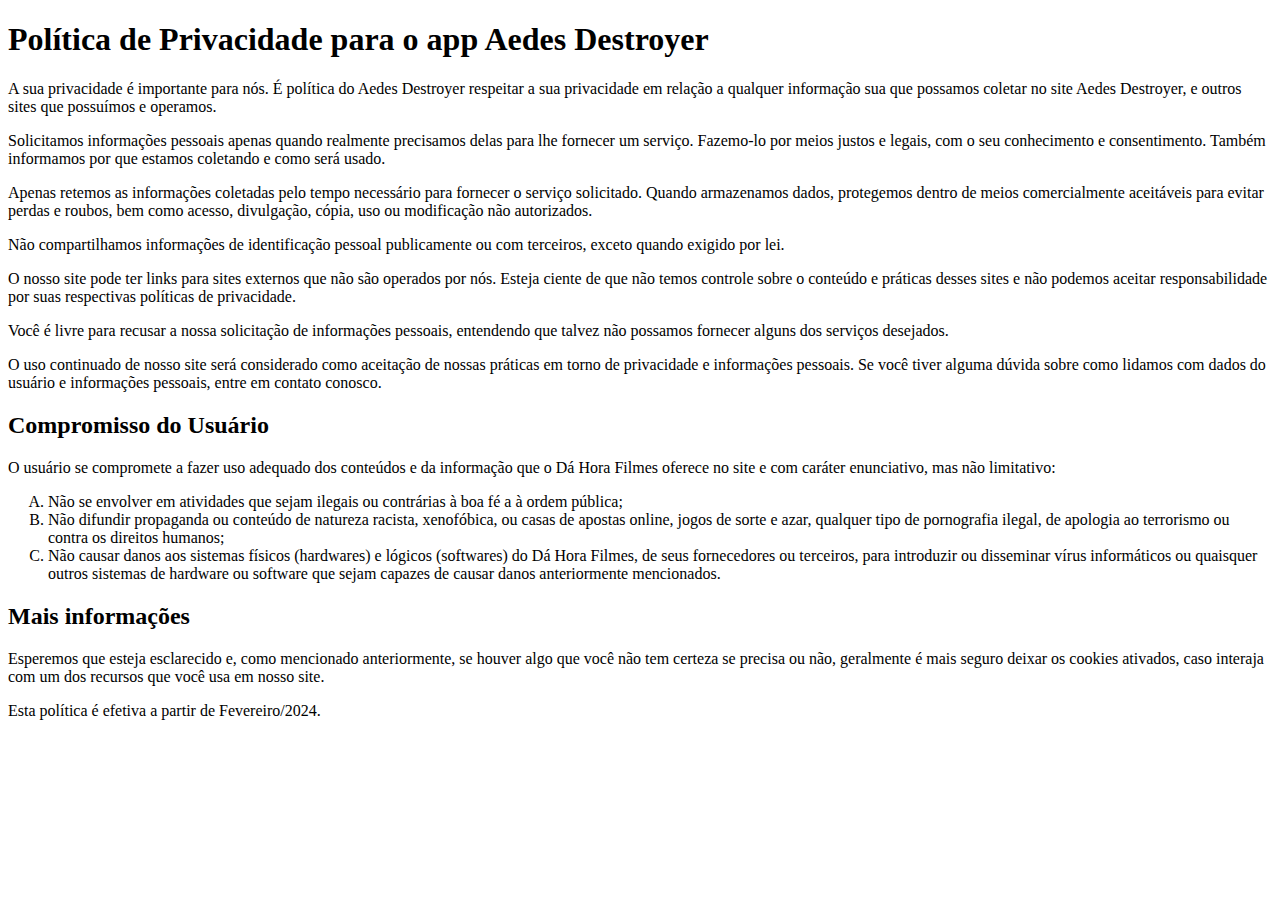
<file: game-docs/index.html>
<!DOCTYPE html>
<html lang="en">

<head>
    <meta charset="UTF-8">
    <meta name="viewport" content="width=device-width, initial-scale=1.0">
    <title>Aedes Destroyer - Política de Privacidade</title>
</head>

<body>
    <h1>
        Política de Privacidade para o app Aedes Destroyer
    </h1>

    <p>
        A sua privacidade é importante para nós. É política do
       Aedes Destroyer
        respeitar a sua privacidade em relação a qualquer informação sua que
        possamos coletar no site Aedes Destroyer, e outros sites que possuímos e
        operamos.
    </p>

    <p>
        Solicitamos informações pessoais apenas quando realmente precisamos
        delas para lhe fornecer um serviço. Fazemo-lo por meios justos e
        legais, com o seu conhecimento e consentimento. Também informamos
        por que estamos coletando e como será usado.
    </p>

    <p>
        Apenas retemos as informações coletadas pelo tempo necessário para
        fornecer o serviço solicitado. Quando armazenamos dados, protegemos
        dentro de meios comercialmente aceitáveis ​​para evitar perdas e
        roubos, bem como acesso, divulgação, cópia, uso ou modificação não
        autorizados.
    </p>

    <p>
        Não compartilhamos informações de identificação pessoal publicamente
        ou com terceiros, exceto quando exigido por lei.
    </p>

    <p>
        O nosso site pode ter links para sites externos que não são operados
        por nós. Esteja ciente de que não temos controle sobre o conteúdo e
        práticas desses sites e não podemos aceitar responsabilidade por
        suas respectivas políticas de privacidade.
    </p>

    <p>
        Você é livre para recusar a nossa solicitação de informações
        pessoais, entendendo que talvez não possamos fornecer alguns dos
        serviços desejados.
    </p>
    <p>
        O uso continuado de nosso site será considerado como aceitação de
        nossas práticas em torno de privacidade e informações pessoais. Se
        você tiver alguma dúvida sobre como lidamos com dados do usuário e
        informações pessoais, entre em contato conosco.
    </p>
    <h2>Compromisso do Usuário</h2>
    <p>
        O usuário se compromete a fazer uso adequado dos conteúdos e da
        informação que o Dá Hora Filmes oferece no site e com caráter
        enunciativo, mas não limitativo:
    </p>

    <ol type="A">
        <li>Não se envolver em atividades que sejam ilegais ou contrárias à
            boa fé a à ordem pública;</li>
        <li>Não difundir propaganda ou conteúdo de natureza racista,
            xenofóbica, ou casas de apostas online, jogos de sorte e azar,
            qualquer tipo de pornografia ilegal, de apologia ao terrorismo ou
            contra os direitos humanos;</li>
        <li>Não causar danos aos sistemas físicos (hardwares) e lógicos
            (softwares) do Dá Hora Filmes, de seus fornecedores ou terceiros, para
            introduzir ou disseminar vírus informáticos ou quaisquer outros
            sistemas de hardware ou software que sejam capazes de causar danos
            anteriormente mencionados.</li>
    </ol>



    <h2>Mais informações</h2>
    <p>
        Esperemos que esteja esclarecido e, como mencionado anteriormente,
        se houver algo que você não tem certeza se precisa ou não,
        geralmente é mais seguro deixar os cookies ativados, caso interaja
        com um dos recursos que você usa em nosso site.
    </p>
    <p>
        Esta política é efetiva a partir de Fevereiro/2024.
    </p>

</body>

</html>
</file>
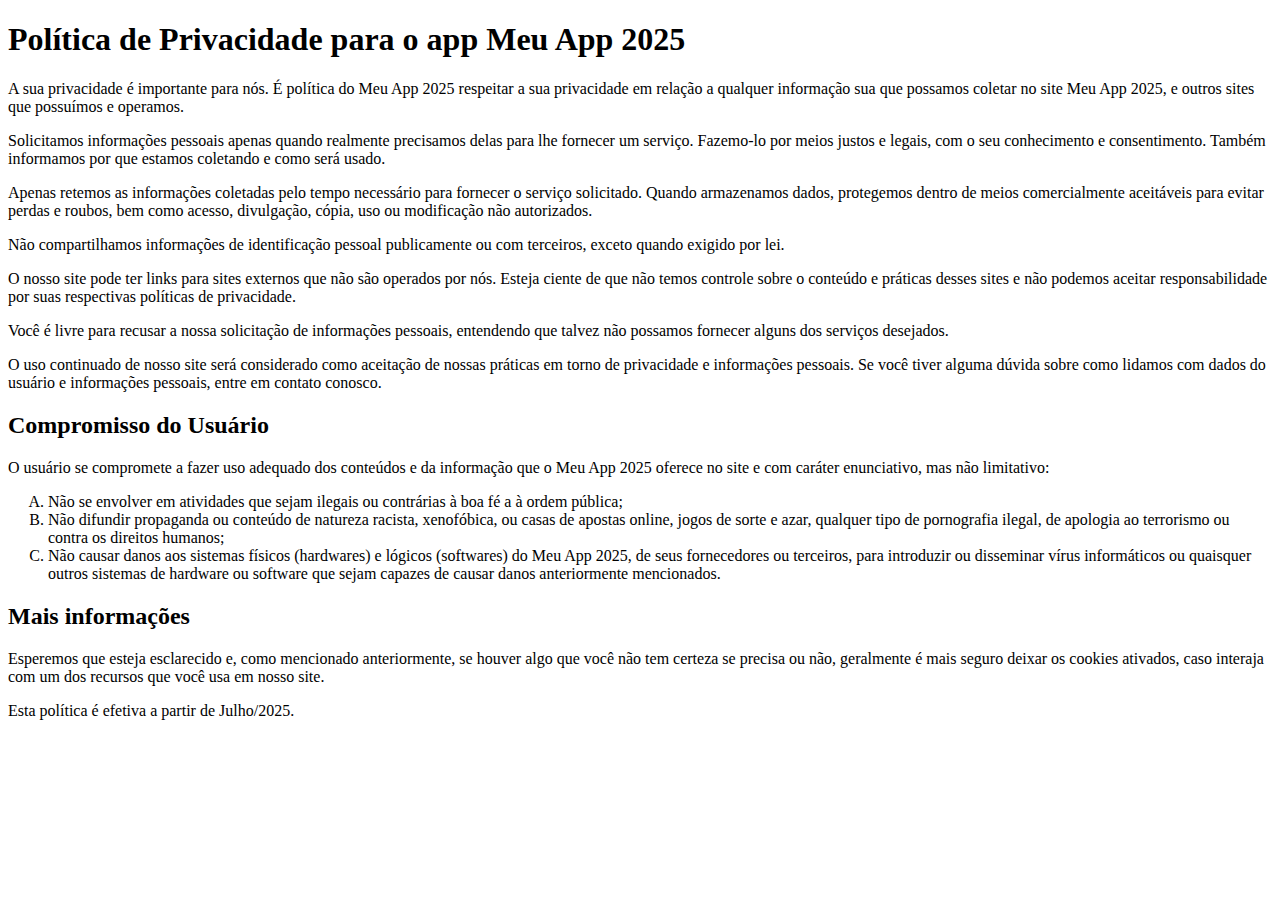
<file: privacidade/index.html>
<!DOCTYPE html>
<html lang="en">

<head>
    <meta charset="UTF-8">
    <meta name="viewport" content="width=device-width, initial-scale=1.0">
    <title>Meu App 2025 - Política de Privacidade</title>
</head>

<body>
    <h1>
        Política de Privacidade para o app Meu App 2025
    </h1>

    <p>
        A sua privacidade é importante para nós. É política do
        Meu App 2025
        respeitar a sua privacidade em relação a qualquer informação sua que
        possamos coletar no site Meu App 2025, e outros sites que possuímos e
        operamos.
    </p>

    <p>
        Solicitamos informações pessoais apenas quando realmente precisamos
        delas para lhe fornecer um serviço. Fazemo-lo por meios justos e
        legais, com o seu conhecimento e consentimento. Também informamos
        por que estamos coletando e como será usado.
    </p>

    <p>
        Apenas retemos as informações coletadas pelo tempo necessário para
        fornecer o serviço solicitado. Quando armazenamos dados, protegemos
        dentro de meios comercialmente aceitáveis ​​para evitar perdas e
        roubos, bem como acesso, divulgação, cópia, uso ou modificação não
        autorizados.
    </p>

    <p>
        Não compartilhamos informações de identificação pessoal publicamente
        ou com terceiros, exceto quando exigido por lei.
    </p>

    <p>
        O nosso site pode ter links para sites externos que não são operados
        por nós. Esteja ciente de que não temos controle sobre o conteúdo e
        práticas desses sites e não podemos aceitar responsabilidade por
        suas respectivas políticas de privacidade.
    </p>

    <p>
        Você é livre para recusar a nossa solicitação de informações
        pessoais, entendendo que talvez não possamos fornecer alguns dos
        serviços desejados.
    </p>
    <p>
        O uso continuado de nosso site será considerado como aceitação de
        nossas práticas em torno de privacidade e informações pessoais. Se
        você tiver alguma dúvida sobre como lidamos com dados do usuário e
        informações pessoais, entre em contato conosco.
    </p>
    <h2>Compromisso do Usuário</h2>
    <p>
        O usuário se compromete a fazer uso adequado dos conteúdos e da
        informação que o Meu App 2025 oferece no site e com caráter
        enunciativo, mas não limitativo:
    </p>

    <ol type="A">
        <li>Não se envolver em atividades que sejam ilegais ou contrárias à
            boa fé a à ordem pública;</li>
        <li>Não difundir propaganda ou conteúdo de natureza racista,
            xenofóbica, ou casas de apostas online, jogos de sorte e azar,
            qualquer tipo de pornografia ilegal, de apologia ao terrorismo ou
            contra os direitos humanos;</li>
        <li>Não causar danos aos sistemas físicos (hardwares) e lógicos
            (softwares) do Meu App 2025, de seus fornecedores ou terceiros, para
            introduzir ou disseminar vírus informáticos ou quaisquer outros
            sistemas de hardware ou software que sejam capazes de causar danos
            anteriormente mencionados.</li>
    </ol>



    <h2>Mais informações</h2>
    <p>
        Esperemos que esteja esclarecido e, como mencionado anteriormente,
        se houver algo que você não tem certeza se precisa ou não,
        geralmente é mais seguro deixar os cookies ativados, caso interaja
        com um dos recursos que você usa em nosso site.
    </p>
    <p>
        Esta política é efetiva a partir de Julho/2025.
    </p>

</body>

</html>
</file>
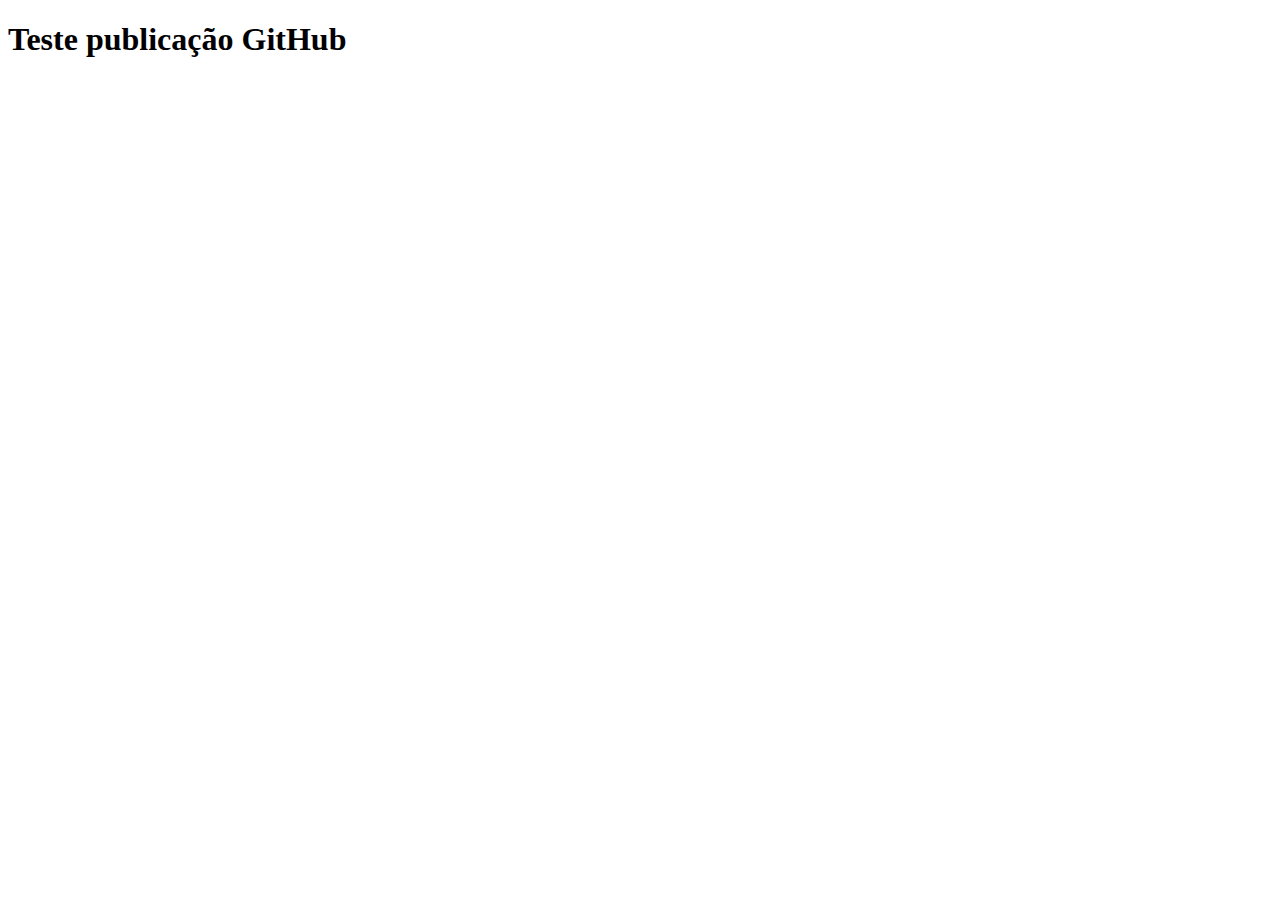
<file: teste/index.html>
<!DOCTYPE html>
<html lang="en">
<head>
  <meta charset="UTF-8">
  <meta name="viewport" content="width=device-width, initial-scale=1.0">
  <title>Document</title>
</head>
<body>
  <h1>Teste publicação GitHub</h1>
</body>
</html>
</file>
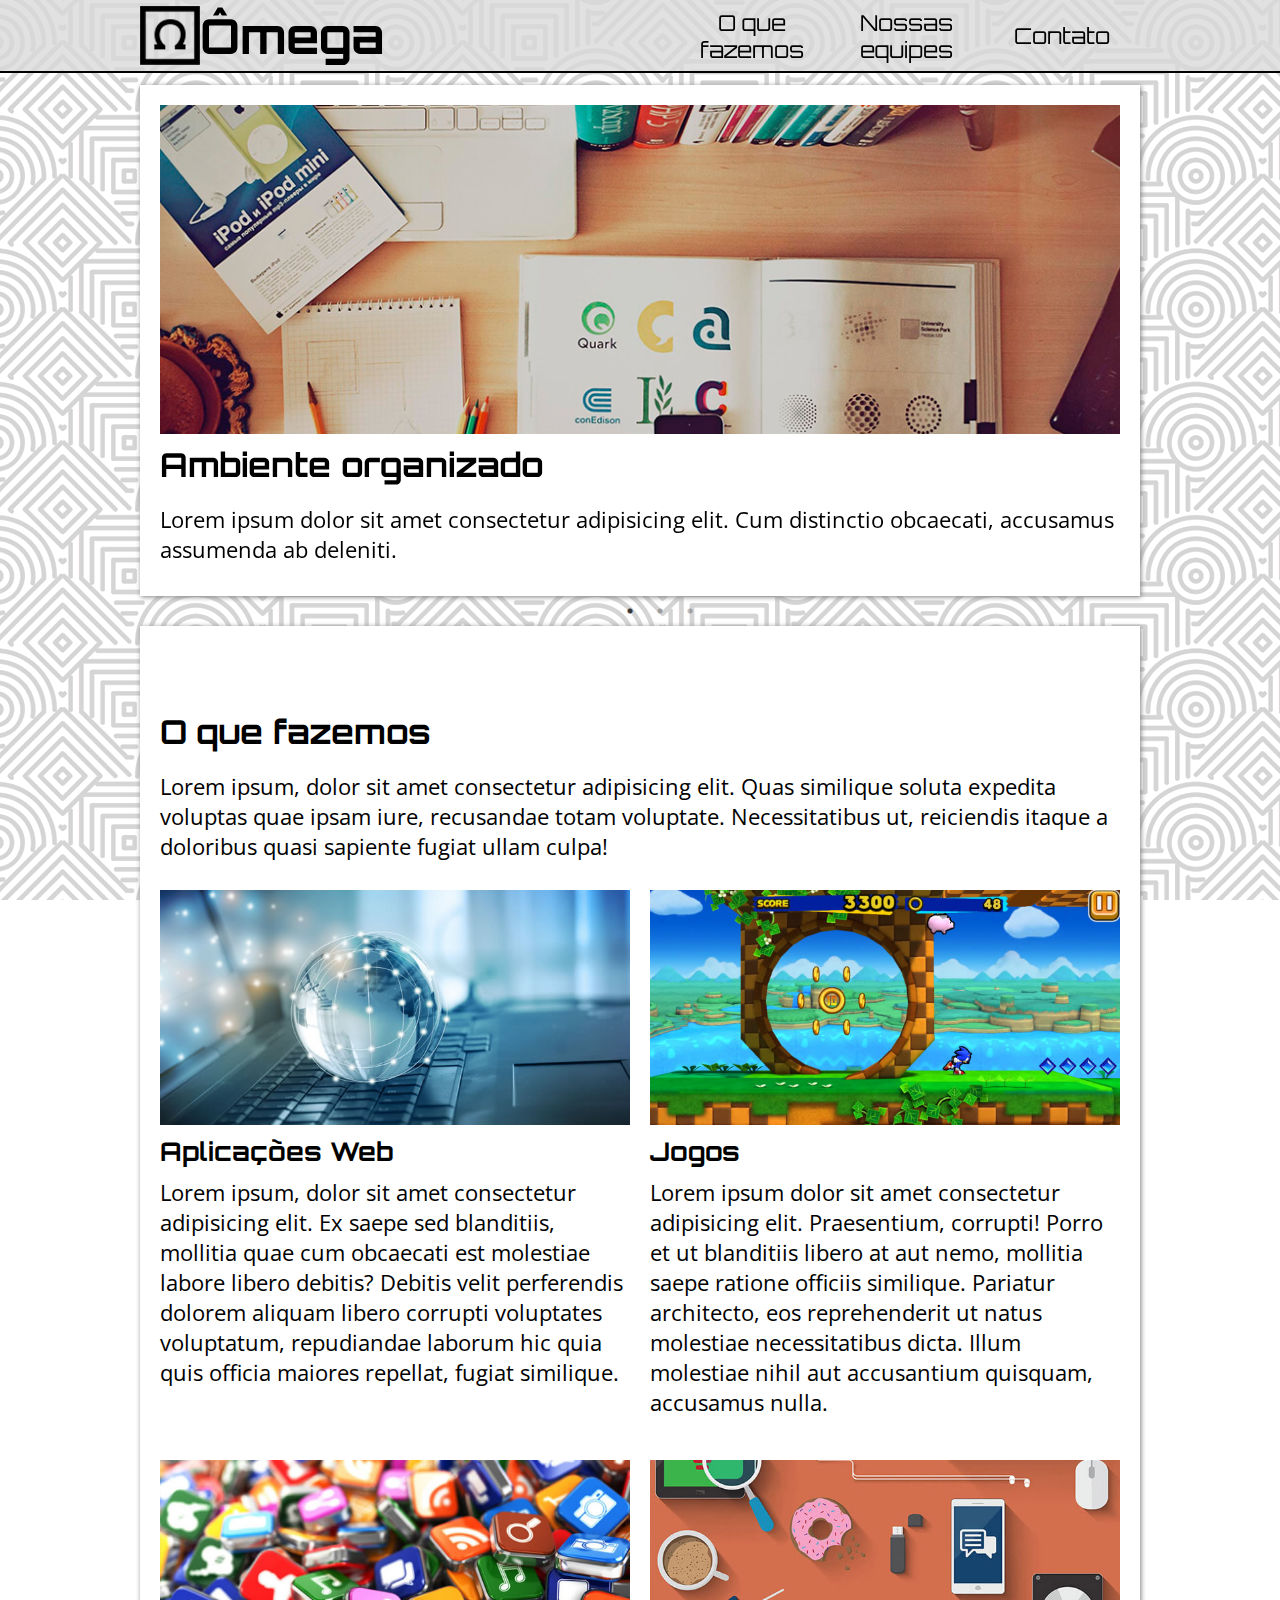
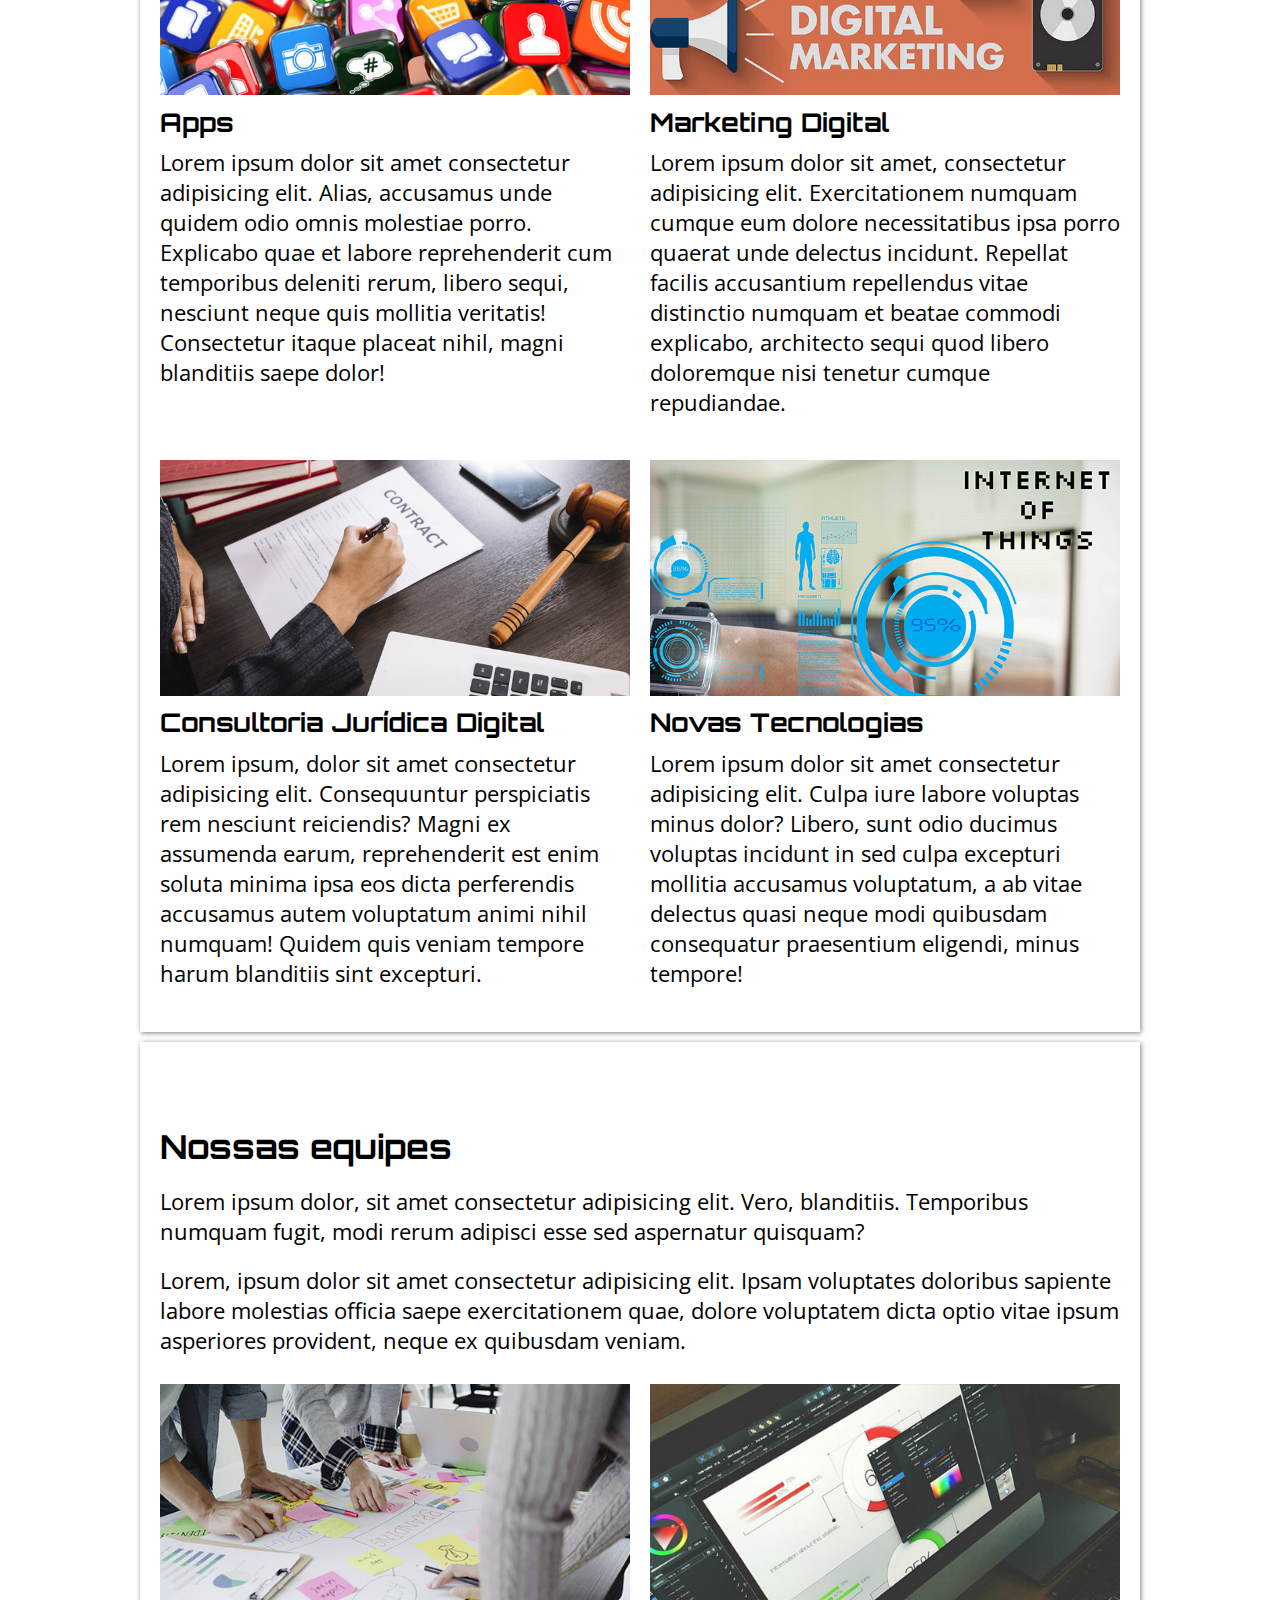
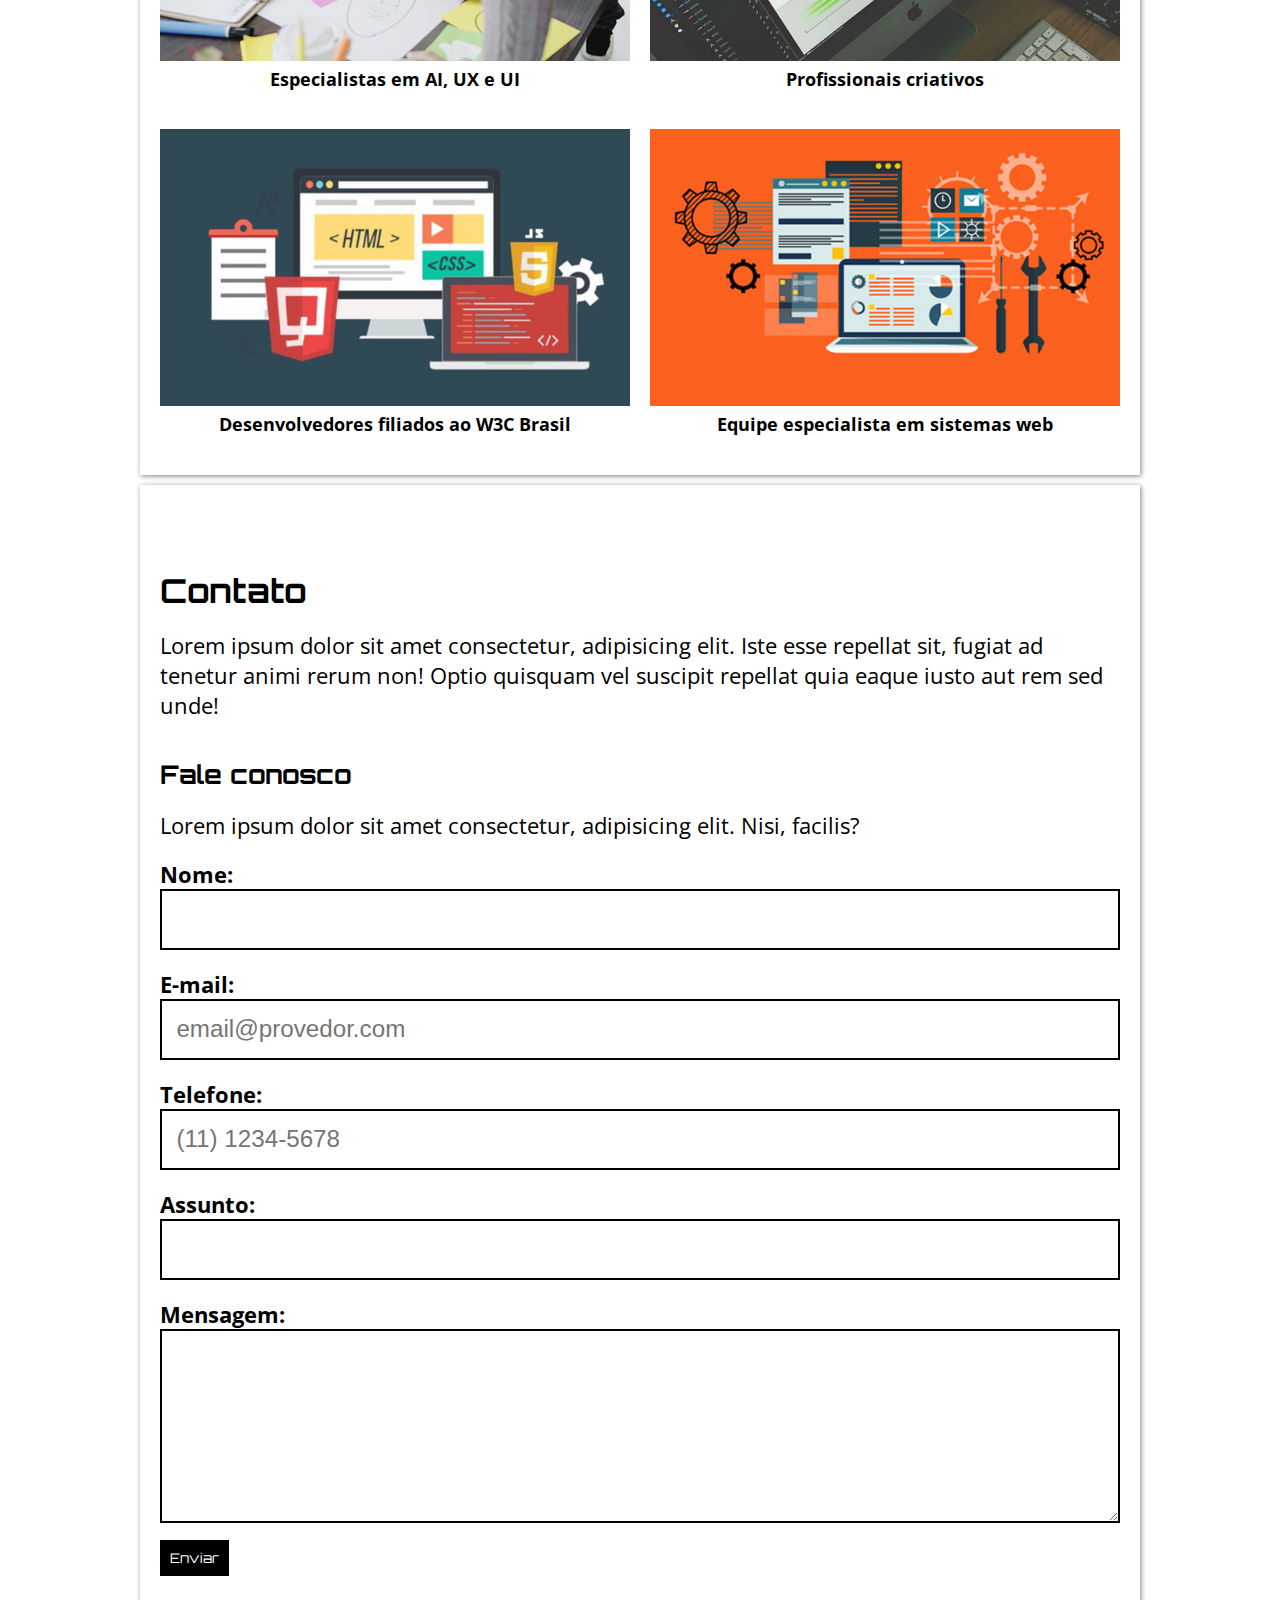
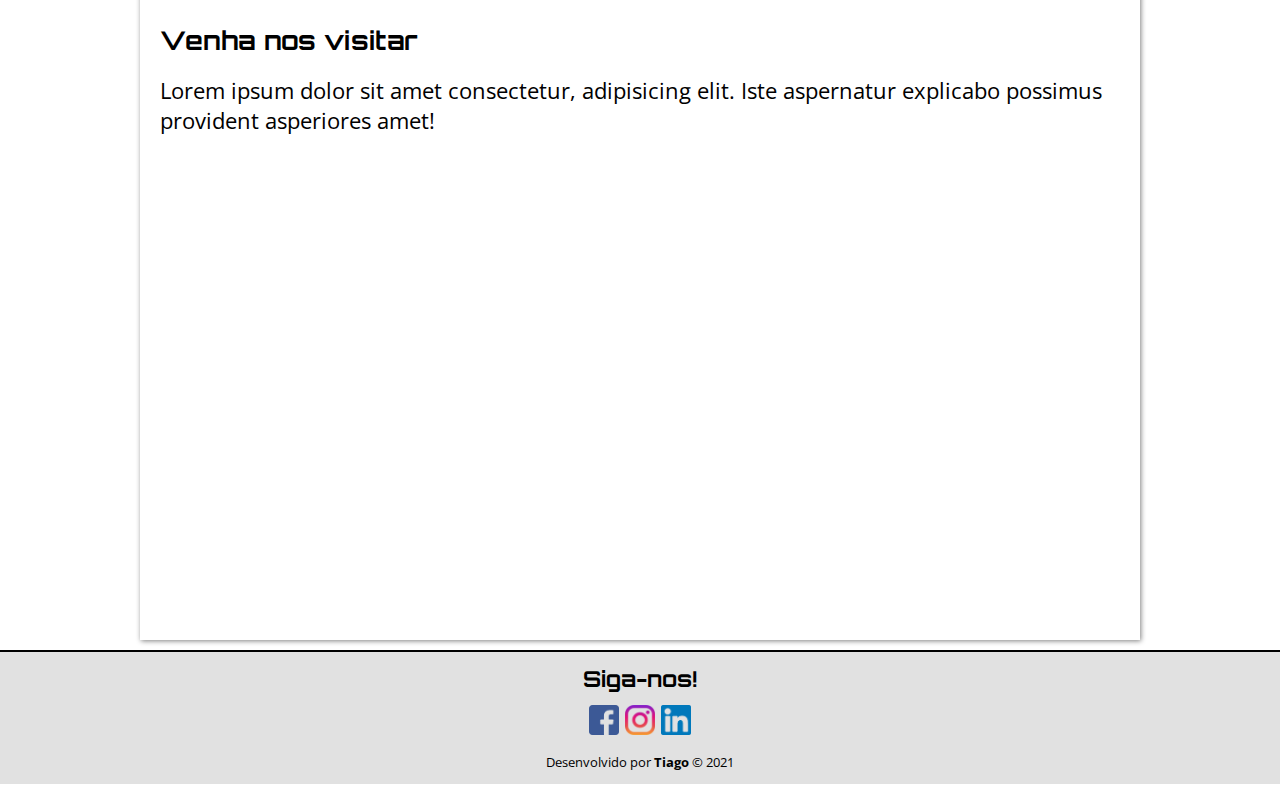
<file: sites/omega/index.html>
<!DOCTYPE html>
<html lang="pt-br">
<head>
<meta charset="UTF-8">
<meta name="viewport" content="width=device-width, initial-scale=1.0">
<title>Ômega</title>
<meta name="description" content="A agência Ômega é especializada em produtos e serviços digitais.">
<meta name="author" content="Tiago Bezerra dos Santos">
<link rel="shortcut icon" href="imagens/favicon.png" type="image/x-icon">
<link href="https://fonts.googleapis.com/css2?family=Open+Sans&family=Orbitron:wght@600&display=swap" rel="stylesheet">

<!-- Importação do CSS para o plugin Slick -->
<link rel="stylesheet" href="plugins/slick/slick.css">
<link rel="stylesheet" href="plugins/slick/slick-theme.css">

<link rel="stylesheet" href="css/style.css">
</head>
<body id="topo">
    <!-- CABEÇALHO -->
    <header>
        <div class="container">
            <h1>
                <a href="#topo">
                    <img src="imagens/logo.png" alt="Símbolo Ômega">
                    Ômega
                </a>
            </h1>
            <nav>
                <a href="#o-que-fazemos">O que fazemos</a>
                <a href="#nossas-equipes">Nossas equipes</a>
                <a href="#contato">Contato</a>
            </nav>
        </div>
    </header>
    <!-- FIM CABEÇALHO -->


    <!-- CONTÉUDO -->
    <main class="container">
        <!-- DESTAQUE -->
        <article class="slider">
            <div>
                <img src="imagens/mesa-de-trabalho.jpg" alt="">
                <h2>Ambiente organizado</h2>
                <p>Lorem ipsum dolor sit amet consectetur adipisicing elit. Cum distinctio obcaecati, accusamus assumenda ab deleniti.</p>
            </div>
            <div>
                <img src="imagens/tela-com-codigos.jpg" alt="">
                <h2>Exemplo de tela com códigos</h2>
                <p>Lorem ipsum dolor sit, amet consectetur adipisicing elit. Esse voluptas doloremque, autem labore nam impedit?</p>
            </div>
            <div>
                <img src="imagens/bootstrap.jpg" alt="">
                <h2>Uma nova forma de se criar layouts Front-End</h2>
                <p>Lorem ipsum dolor sit amet, consectetur adipisicing elit. Corporis ut explicabo tempora necessitatibus veritatis laboriosam accusamus, sint delectus.</p>
            </div>
        </article>
        <!-- FIM DESTAQUE -->

        <!-- O QUE FAZEMOS -->
        <article id="o-que-fazemos">
            <h2>O que fazemos</h2>
            <p>Lorem ipsum, dolor sit amet consectetur adipisicing elit. Quas similique soluta expedita voluptas quae ipsam iure, recusandae totam voluptate. Necessitatibus ut, reiciendis itaque a doloribus quasi sapiente fugiat ullam culpa!</p>

            <div class="grupo">
                <section>
                    <img src="imagens/web.jpg" alt="">
                    <h3>Aplicações Web</h3>
                    <p>Lorem ipsum, dolor sit amet consectetur adipisicing elit. Ex saepe sed blanditiis, mollitia quae cum obcaecati est molestiae labore libero debitis? Debitis velit perferendis dolorem aliquam libero corrupti voluptates voluptatum, repudiandae laborum hic quia quis officia maiores repellat, fugiat similique.</p>
                </section>

                <section>
                    <img src="imagens/jogos.jpg" alt="">
                    <h3>Jogos</h3>
                    <p>Lorem ipsum dolor sit amet consectetur adipisicing elit. Praesentium, corrupti! Porro et ut blanditiis libero at aut nemo, mollitia saepe ratione officiis similique. Pariatur architecto, eos reprehenderit ut natus molestiae necessitatibus dicta. Illum molestiae nihil aut accusantium quisquam, accusamus nulla.</p>
                </section>

                <section>
                    <img src="imagens/apps.jpg" alt="">
                    <h3>Apps</h3>
                    <p>Lorem ipsum dolor sit amet consectetur adipisicing elit. Alias, accusamus unde quidem odio omnis molestiae porro. Explicabo quae et labore reprehenderit cum temporibus deleniti rerum, libero sequi, nesciunt neque quis mollitia veritatis! Consectetur itaque placeat nihil, magni blanditiis saepe dolor!</p>
                </section>

                <section>
                    <img src="imagens/marketing-digital.jpg" alt="">
                    <h3>Marketing Digital</h3>
                    <p>Lorem ipsum dolor sit amet, consectetur adipisicing elit. Exercitationem numquam cumque eum dolore necessitatibus ipsa porro quaerat unde delectus incidunt. Repellat facilis accusantium repellendus vitae distinctio numquam et beatae commodi explicabo, architecto sequi quod libero doloremque nisi tenetur cumque repudiandae.</p>
                </section>

                <section>
                    <img src="imagens/juridico.jpg" alt="">
                    <h3>Consultoria Jurídica Digital</h3>
                    <p>Lorem ipsum, dolor sit amet consectetur adipisicing elit. Consequuntur perspiciatis rem nesciunt reiciendis? Magni ex assumenda earum, reprehenderit est enim soluta minima ipsa eos dicta perferendis accusamus autem voluptatum animi nihil numquam! Quidem quis veniam tempore harum blanditiis sint excepturi.</p>
                </section>

                <section>
                    <img src="imagens/iot.jpg" alt="">
                    <h3>Novas Tecnologias</h3>
                    <p>Lorem ipsum dolor sit amet consectetur adipisicing elit. Culpa iure labore voluptas minus dolor? Libero, sunt odio ducimus voluptas incidunt in sed culpa excepturi mollitia accusamus voluptatum, a ab vitae delectus quasi neque modi quibusdam consequatur praesentium eligendi, minus tempore!</p>
                </section>
            </div>
        </article>
        <!-- FIM O QUE FAZEMOS -->

        <!-- NOSSAS EQUIPES -->
        <article id="nossas-equipes">
            <h2>Nossas equipes</h2>
            <p>Lorem ipsum dolor, sit amet consectetur adipisicing elit. Vero, blanditiis. Temporibus numquam fugit, modi rerum adipisci esse sed aspernatur quisquam?</p>
            <p>Lorem, ipsum dolor sit amet consectetur adipisicing elit. Ipsam voluptates doloribus sapiente labore molestias officia saepe exercitationem quae, dolore voluptatem dicta optio vitae ipsum asperiores provident, neque ex quibusdam veniam.</p>

            <div class="grupo">
                <figure>
                    <img src="imagens/arquitetura-da-informacao.jpg" alt="">
                    <figcaption>Especialistas em AI, UX e UI</figcaption>
                </figure>
                <figure>
                    <img src="imagens/design.jpg" alt="">
                    <figcaption>Profissionais criativos</figcaption>
                </figure>
                <figure>
                    <img src="imagens/front-end.jpg" alt="">
                    <figcaption>Desenvolvedores filiados ao W3C Brasil</figcaption>
                </figure>
                <figure>
                    <img src="imagens/back-end.jpg" alt="">
                    <figcaption>Equipe especialista em sistemas web</figcaption>
                </figure>
            </div>
        </article>
        <!-- FIM NOSSAS EQUIPES -->

        <!-- CONTATO -->
        <article id="contato">
            <h2>Contato</h2>
            <p>Lorem ipsum dolor sit amet consectetur, adipisicing elit. Iste esse repellat sit, fugiat ad tenetur animi rerum non! Optio quisquam vel suscipit repellat quia eaque iusto aut rem sed unde!</p>

            <section>
                <h3>Fale conosco</h3>
                <p>Lorem ipsum dolor sit amet consectetur, adipisicing elit. Nisi, facilis?</p>
                
                <form id="my-form" action="https://formspree.io/meqrlqqz" method="post">
                    <p>
                        <label for="nome">Nome: </label>
                        <input type="text" name="nome" id="nome" required>
                    </p>
                    <p>
                        <label for="email">E-mail:</label>
                        <input type="email" name="email" id="email" placeholder="email@provedor.com">
                    </p>
                    <p>
                        <label for="telefone">Telefone:</label>
                        <input type="tel" name="telefone" id="telefone" placeholder="(11) 1234-5678">
                    </p>
                    <p>
                        <label for="assunto">Assunto:</label>
                        <input type="text" name="assunto" id="assunto">
                    </p>
                    <p>
                        <label for="mensagem">Mensagem:</label>
                        <textarea name="mensagem" id="mensagem" cols="40" rows="6"></textarea>
                    </p>
                    <button type="submit" name="enviar" id="my-form-button">Enviar</button>

                    <p id="my-form-status"></p>

                </form>
            </section>

            <section>
                <h3>Venha nos visitar</h3>
                <p>Lorem ipsum dolor sit amet consectetur, adipisicing elit. Iste aspernatur explicabo possimus provident asperiores amet!</p>
                <iframe src="https://www.google.com/maps/embed?pb=!1m18!1m12!1m3!1d3658.176043302679!2d-46.54243608533843!3d-23.52616986617803!2m3!1f0!2f0!3f0!3m2!1i1024!2i768!4f13.1!3m3!1m2!1s0x94ce5e45de28bb23%3A0x1d2ed3122aae28a7!2sSenac%20Penha!5e0!3m2!1spt-BR!2sbr!4v1585843827773!5m2!1spt-BR!2sbr" width="100%" height="450" frameborder="0" style="border:0;" allowfullscreen="" aria-hidden="false" tabindex="0"></iframe>
            </section>
        </article>
        <!-- FIM CONTATO -->

        <p id="link-topo">
            <a href="#topo">&#9650; Topo</a>
        </p>
    </main>
    <!-- FIM CONTÉUDO -->
    

    <!-- RODAPÉ -->
    <footer>
        <h2>Siga-nos!</h2>
        <aside>   
            <a href="http://facebook.com" target="_blank">
                <img src="imagens/facebook.png" alt="">
            </a>
            
            <a href="http://instagram.com" target="_blank">
                <img src="imagens/instagram.png" alt="">
            </a>

            <a href="http://linkedin.com" target="_blank">
                <img src="imagens/linkedin.png" alt="">
            </a>
        </aside>
        <p>Desenvolvido por <b>Tiago</b> &copy; 2021</p>
    </footer>
    <!-- FIM RODAPÉ -->

<!-- Importação do JS da jQuery e do plugin Slick -->
<script src="plugins/jquery-3.5.1.min.js"></script>  
<script src="plugins/slick/slick.min.js"></script>  

<script>
$(document).ready(function(){
  $('.slider').slick({
    autoplay: true,
    autoplaySpeed: 4000,
    arrows: false,
    dots: true
  });
});
</script>

<script>
    window.addEventListener("DOMContentLoaded", function() {
  
      // get the form elements defined in your form HTML above
      
      var form = document.getElementById("my-form");
      var button = document.getElementById("my-form-button");
      var status = document.getElementById("my-form-status");
  
      // Success and Error functions for after the form is submitted
      
      function success() {
        form.reset();
        button.style = "display: none ";
        status.innerHTML = "Obrigado! Seus dados foram enviados com sucesso!";
      }
  
      function error() {
        status.innerHTML = "Oops! Houve um problema, tente novamente mais tarde.";
      }
  
      // handle the form submission event
  
      form.addEventListener("submit", function(ev) {
        ev.preventDefault();
        var data = new FormData(form);
        ajax(form.method, form.action, data, success, error);
      });
    });
    
    // helper function for sending an AJAX request
  
    function ajax(method, url, data, success, error) {
      var xhr = new XMLHttpRequest();
      xhr.open(method, url);
      xhr.setRequestHeader("Accept", "application/json");
      xhr.onreadystatechange = function() {
        if (xhr.readyState !== XMLHttpRequest.DONE) return;
        if (xhr.status === 200) {
          success(xhr.response, xhr.responseType);
        } else {
          error(xhr.status, xhr.response, xhr.responseType);
        }
      };
      xhr.send(data);
    }
  </script>

</body>
</html>
</file>
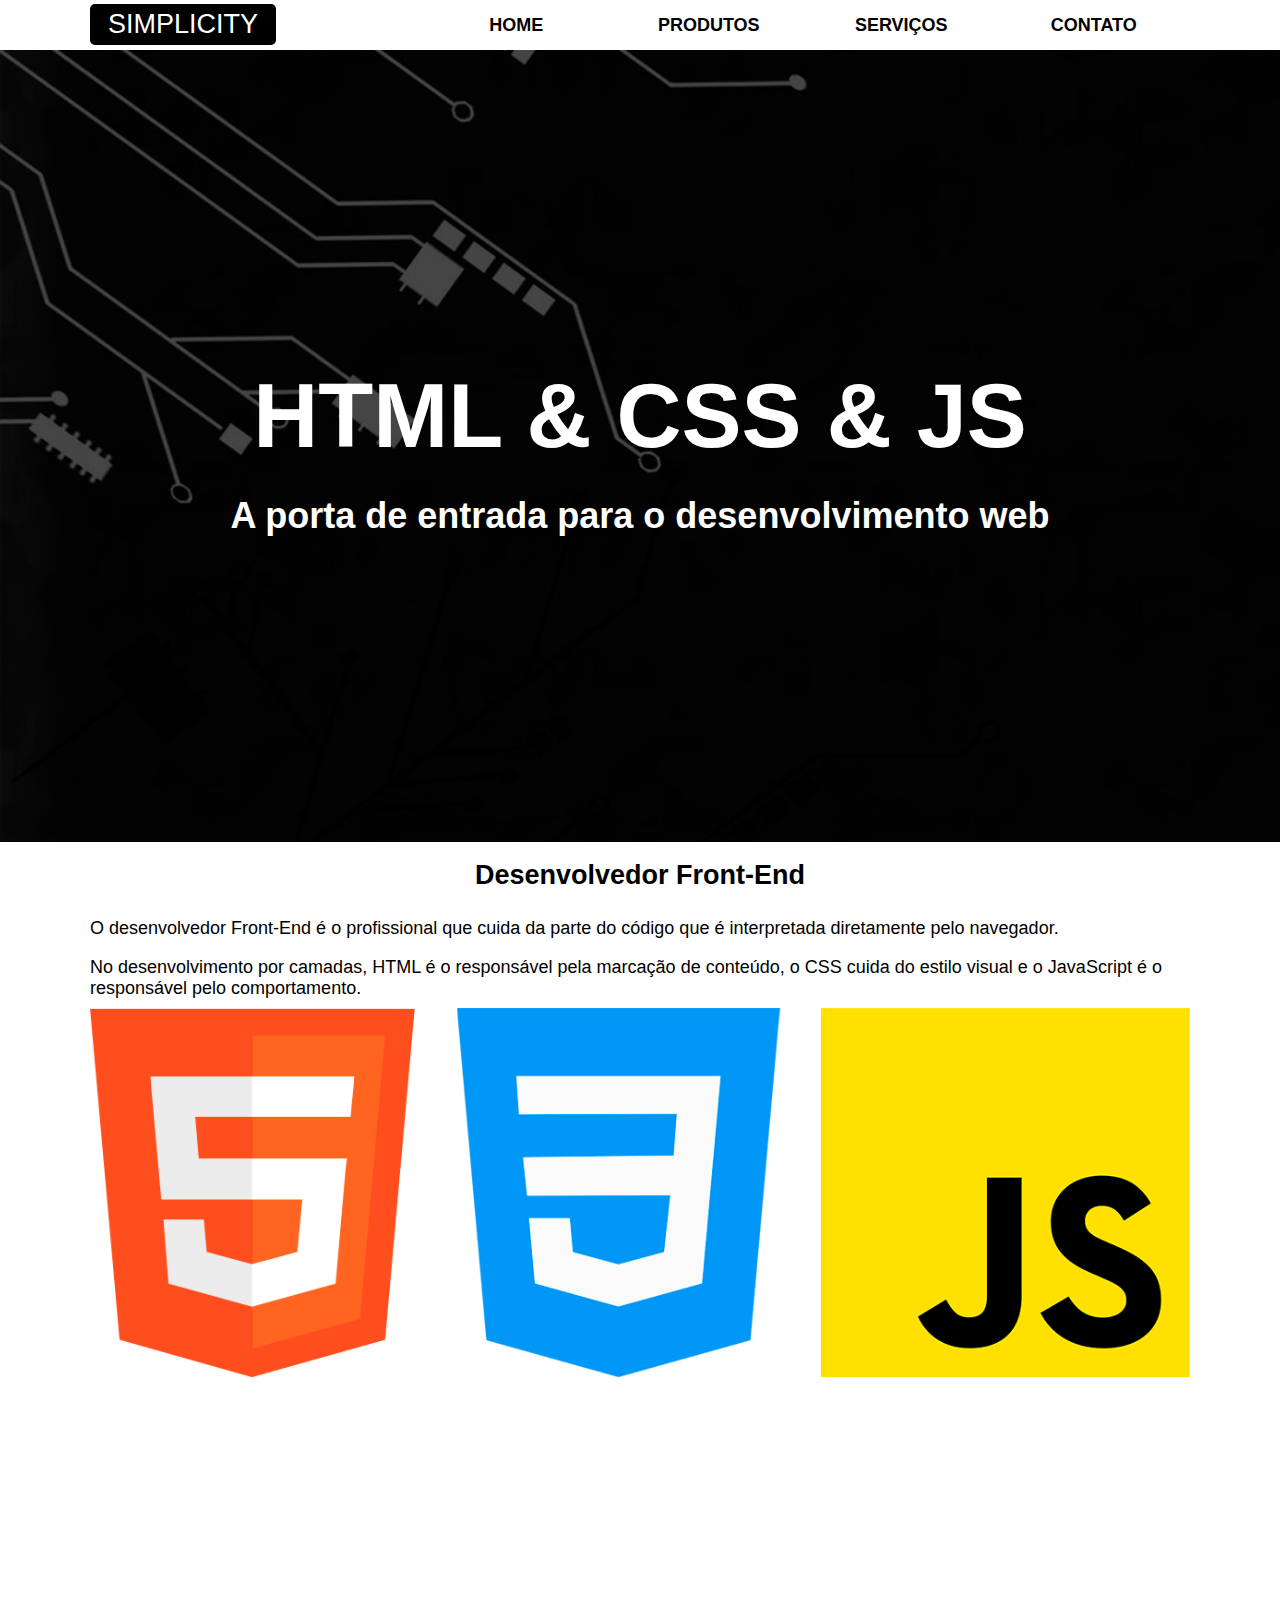
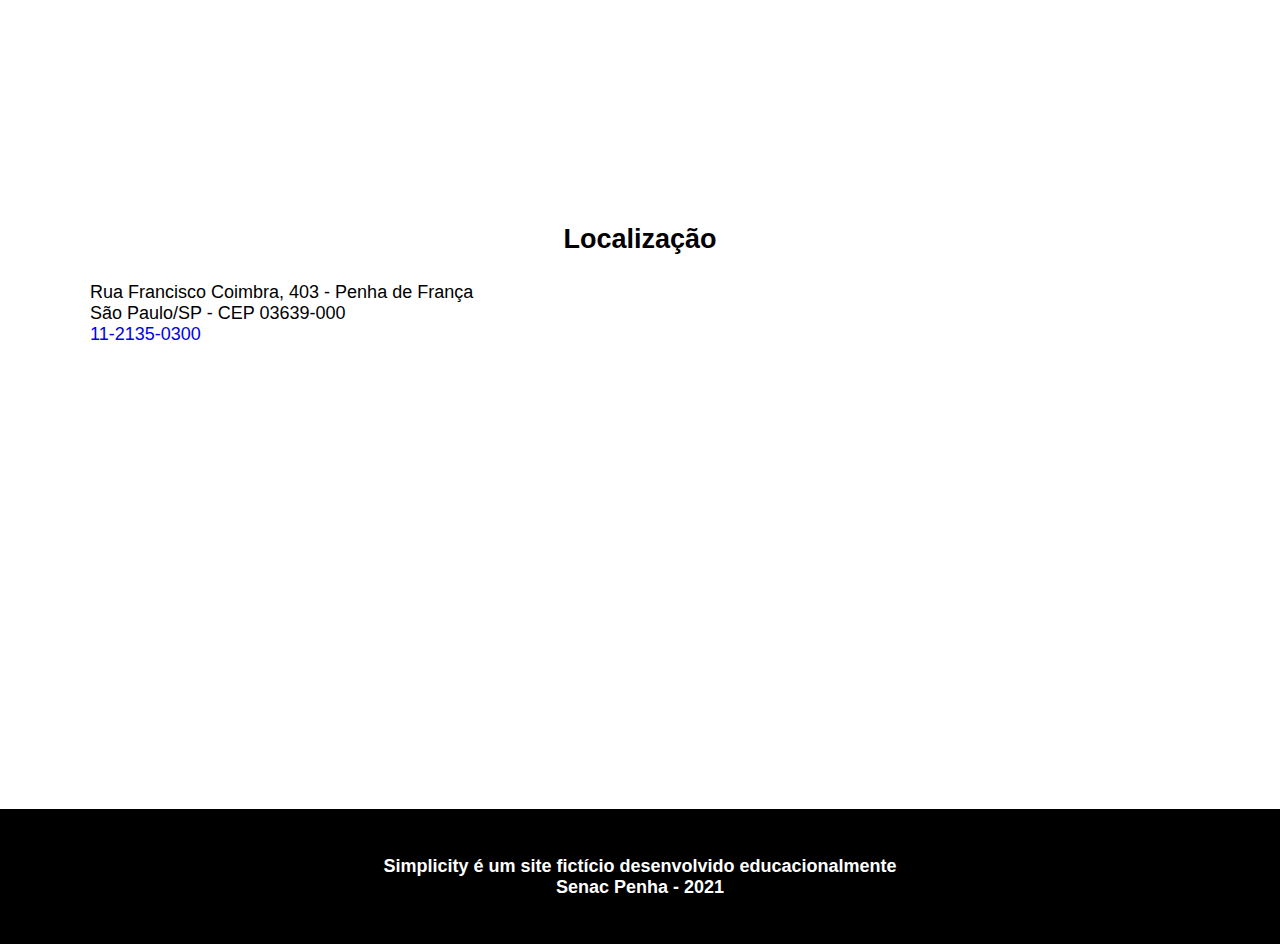
<file: sites/simplicity/index.html>
<!DOCTYPE html>
<html lang="pt-br">
<head>
    <meta charset="UTF-8">
    <meta name="viewport" content="width=device-width, initial-scale=1.0">
    <meta http-equiv="X-UA-Compatible" content="ie=edge">
    <title>Simplicity</title>
    <link rel="stylesheet" href="css/estilos.css">
</head>
<body>
    <header>
        <div class="limitador">
            <h1>
                <a href="index.html">
                    Simplicity
                </a>
            </h1>
            <nav>
                <h2 class="botao-menu">
                    <a href="" class="icone"> 
                        Menu &equiv;
                    </a>
                </h2>
                <ul class="menu">
                    <li><a href="index.html">Home</a></li>
                    <li><a href="produtos.html">Produtos</a></li>
                    <li><a href="servicos.html">Serviços</a></li>
                    <li><a href="contato.html">Contato</a></li>
                </ul>
            </nav>
        </div>
    </header>

    <main>
        <article class="destaque">
            <h2>HTML & CSS & JS</h2>
            <p>A porta de entrada para o desenvolvimento web</p>
        </article>

        <article class="front-end limitador">
            <h2>Desenvolvedor Front-End</h2>
            <p>O desenvolvedor Front-End é o profissional que cuida da parte do código que é interpretada diretamente pelo navegador.</p>
            <p>No desenvolvimento por camadas, HTML é o responsável pela marcação de conteúdo, o CSS cuida do estilo visual e o JavaScript é o responsável pelo comportamento.</p>

            <figure>
                <img src="imagens/linguagens.png" alt="">
            </figure>

        </article>

        <article class="historia">
            <h2>História da Internet</h2>
            <iframe height="315" src="https://www.youtube.com/embed/jlkvzcG1UMk" frameborder="0" allow="accelerometer; autoplay; clipboard-write; encrypted-media; gyroscope; picture-in-picture" allowfullscreen></iframe>
        </article>

        <article class="localizacao">
            <h2>Localização</h2>
            <p class="limitador">
                Rua Francisco Coimbra, 403 - Penha de França
                <br>
                São Paulo/SP - CEP 03639-000
                <br>
                <a href="tel:1121350300">11-2135-0300</a> 
            </p>
            <iframe src="https://www.google.com/maps/embed?pb=!1m18!1m12!1m3!1d3658.1759065861984!2d-46.54243608567371!3d-23.52617478470039!2m3!1f0!2f0!3f0!3m2!1i1024!2i768!4f13.1!3m3!1m2!1s0x94ce5e45de28bb23%3A0x1d2ed3122aae28a7!2sSenac%20Penha!5e0!3m2!1spt-BR!2sbr!4v1612461222101!5m2!1spt-BR!2sbr" height="450" frameborder="0" style="width:100%; border:0;" allowfullscreen="" aria-hidden="false" tabindex="0"></iframe>
        </article>
    </main>

    <footer>
        <p>Simplicity é um site fictício desenvolvido educacionalmente
        <br>Senac Penha - 2021 </p>
    </footer>

    <script src="js/menu.js"></script>
</body>
</html>
</file>
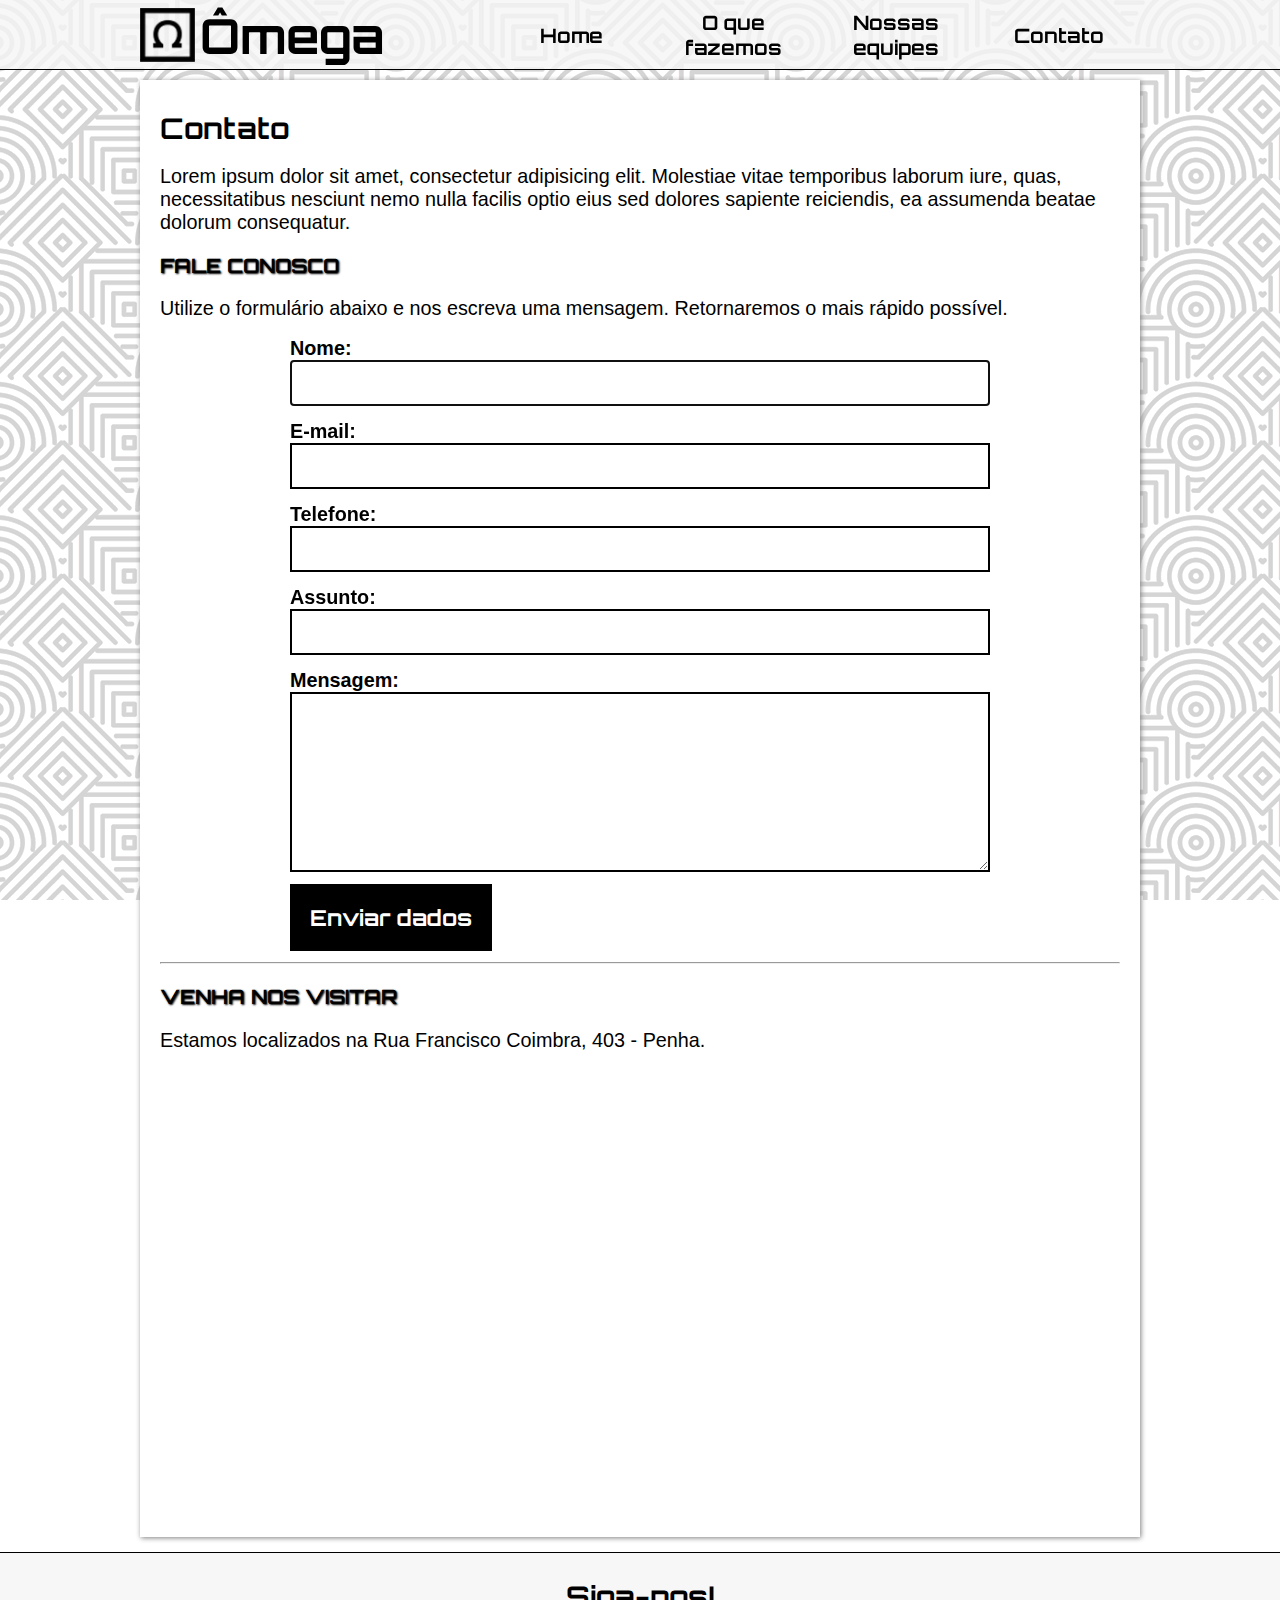
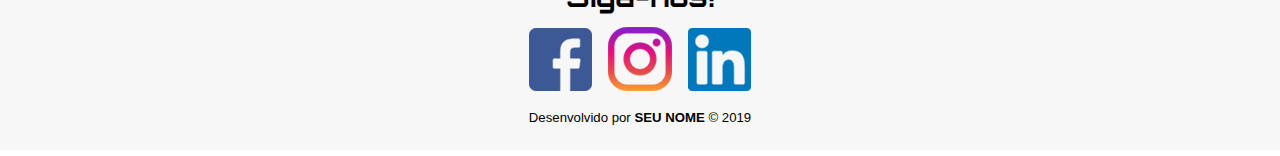
<file: teste/contato.html>
<!DOCTYPE html>
<html lang="pt-br">
<head>
    <meta charset="UTF-8">
    <meta name="viewport" content="width=device-width, initial-scale=1.0">
    <title>Contato | Ômega</title>
    <!-- Configuração para o ícone de favorito -->
    <link rel="icon" href="imagens/favicon.png" sizes="32x32">
    <link rel="stylesheet" href="css/style.css">
</head>
<body>
    <!-- CABEÇALHO -->
    <header>
        <div>
            <h1>
                <a href="index.html">
                    <img src="imagens/logo.png" alt="">Ômega
                </a>
            </h1>
            <nav>
                <a href="index.html">Home</a>
                <a href="o-que-fazemos.html">O que fazemos</a>
                <a href="nossas-equipes.html">Nossas equipes</a>
                <a href="contato.html">Contato</a>
            </nav>
        </div>
    </header>
    
    <!-- CONTEÚDO -->
    <main>

        <article>
            <h2>Contato</h2>     
            <p>Lorem ipsum dolor sit amet, consectetur adipisicing elit. Molestiae vitae temporibus laborum iure, quas, necessitatibus nesciunt nemo nulla facilis optio eius sed dolores sapiente reiciendis, ea assumenda beatae dolorum consequatur.</p>
                        
            <h3>Fale conosco</h3>
            <p>Utilize o formulário abaixo e nos escreva uma mensagem. Retornaremos o mais rápido possível.</p>
            <form action="enviar-email.php" id="form-contato" method="post">
                <p>
                    <label for="nome">Nome:</label>
                    <input autofocus required type="text" id="nome" name="nome">
                </p>

                <p>
                    <label for="email">E-mail:</label>
                    <input required type="email" id="email" name="email">
                </p>

                <p>
                    <label for="telefone">Telefone:</label>
                    <input type="tel" id="telefone" name="telefone">
                </p>

                <p>
                    <label for="assunto">Assunto:</label>
                    <input required type="text" id="assunto" name="assunto">
                </p>

                <p>
                    <label for="mensagem">Mensagem:</label>

                    <br>
                    <textarea maxlength="500" name="mensagem" id="mensagem" cols="40" rows="6"></textarea><!-- <span id="caracteres">500</span> -->
                </p>
                <button id="enviar" name="enviar">Enviar dados</button>
            </form>
            <hr>
            <h3>Venha nos visitar</h3>
            <p>Estamos localizados na Rua Francisco Coimbra, 403 - Penha.</p>
            <div id="mapa">
                <iframe src="https://www.google.com/maps/embed?pb=!1m18!1m12!1m3!1d3658.176043302652!2d-46.54243608533843!3d-23.52616986617803!2m3!1f0!2f0!3f0!3m2!1i1024!2i768!4f13.1!3m3!1m2!1s0x94ce5e45de28bb23%3A0x1d2ed3122aae28a7!2sSenac+Penha!5e0!3m2!1spt-BR!2sbr!4v1566412920883!5m2!1spt-BR!2sbr" width="100%" height="450" frameborder="0" style="border:0" allowfullscreen></iframe>
            </div>
            
        </article>
    </main>

    <!-- RODAPÉ -->
    <footer>
        <h2>Siga-nos!</h2>
        <aside>
            <a href="http://facebook.com">
                <img src="imagens/facebook.png" alt="">
            </a>
            <a href="http://instagram.com">
                <img src="imagens/instagram.png" alt="">
            </a>
            <a href="http://linkedin.com">
                <img src="imagens/linkedin.png" alt="">
            </a>
        </aside>
        <p>Desenvolvido por <b>SEU NOME</b> &copy; 2019</p>
    </footer>
</body>
</html>
</file>
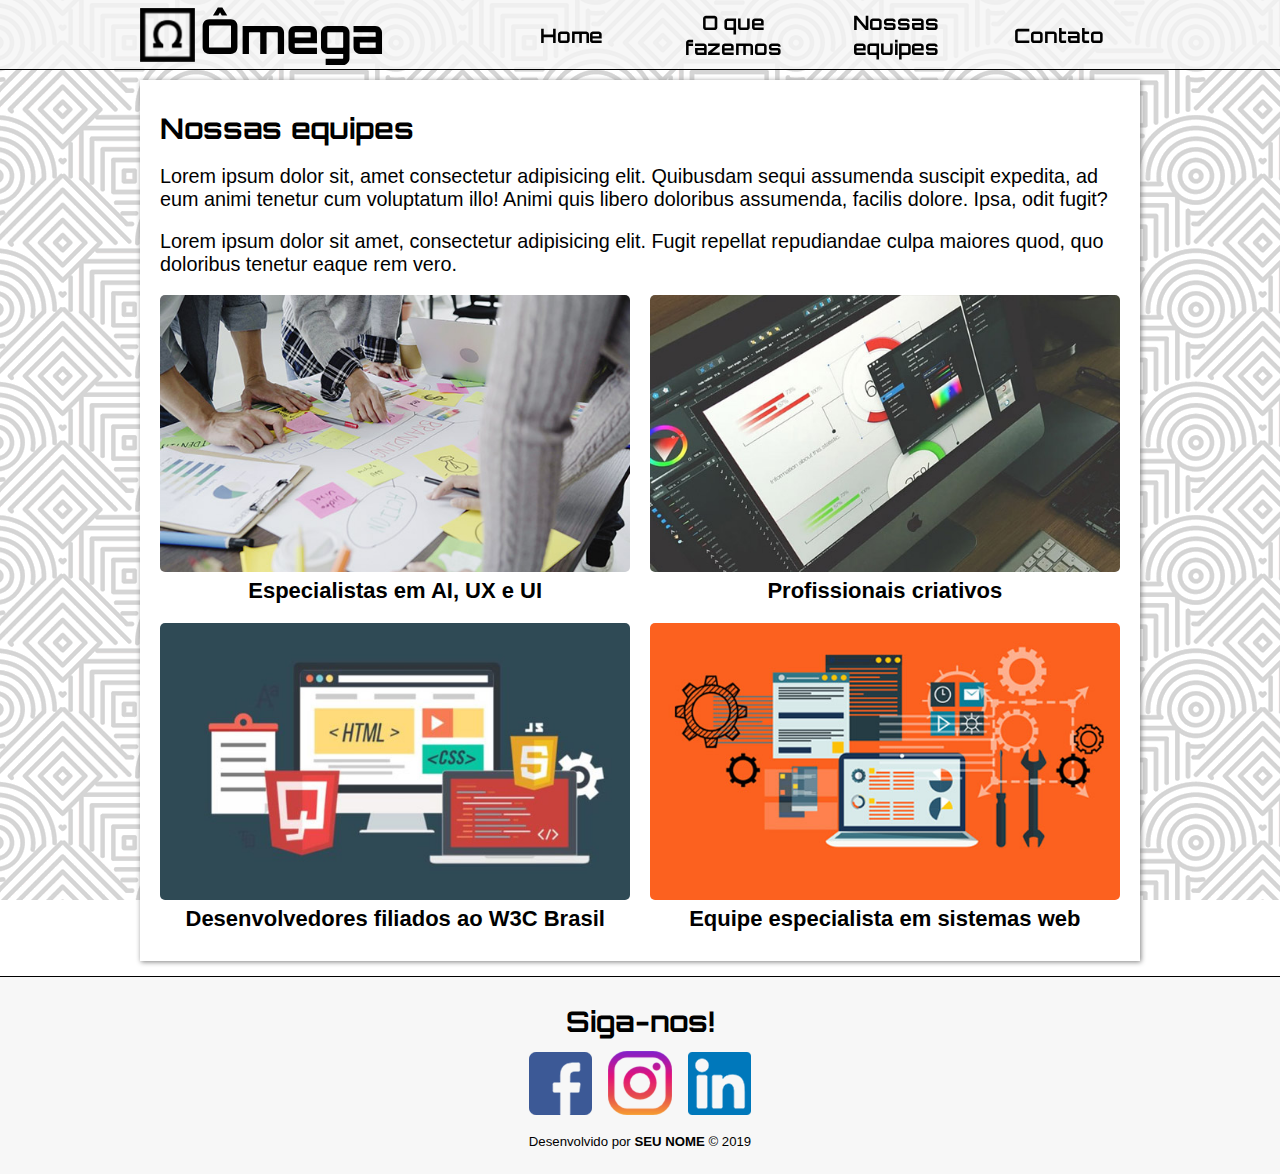
<file: teste/nossas-equipes.html>
<!DOCTYPE html>
<html lang="pt-br">
<head>
    <meta charset="UTF-8">
    <meta name="viewport" content="width=device-width, initial-scale=1.0">
    <title>Nossas equipes | Ômega</title>
    <!-- Configuração para o ícone de favorito -->
    <link rel="icon" href="imagens/favicon.png" sizes="32x32">
    <link rel="stylesheet" href="css/style.css">
</head>
<body>
    <!-- CABEÇALHO -->
    <header>
        <div>
            <h1>
                <a href="index.html">
                    <img src="imagens/logo.png" alt="">Ômega
                </a>
            </h1>
            <nav>
                <a href="index.html">Home</a>
                <a href="o-que-fazemos.html">O que fazemos</a>
                <a href="nossas-equipes.html">Nossas equipes</a>
                <a href="contato.html">Contato</a>
            </nav>
        </div>
    </header>
    
    <!-- CONTEÚDO -->
    <main>

        <article>
            <h2>Nossas equipes</h2>           
            <p>Lorem ipsum dolor sit, amet consectetur adipisicing elit. Quibusdam sequi assumenda suscipit expedita, ad eum animi tenetur cum voluptatum illo! Animi quis libero doloribus assumenda, facilis dolore. Ipsa, odit fugit?</p>
            <p>Lorem ipsum dolor sit amet, consectetur adipisicing elit. Fugit repellat repudiandae culpa maiores quod, quo doloribus tenetur eaque rem vero.</p>
            
        <div class="cards">
            <figure>
                <img src="imagens/arquitetura-da-informacao.jpg" alt="">
                <figcaption>Especialistas em AI, UX e UI</figcaption>
            </figure>

            <figure>
                <img src="imagens/design.jpg" alt="Mac com um software aberto">
                <figcaption>Profissionais criativos</figcaption>
            </figure>

            <figure>
                <img src="imagens/front-end.jpg" alt="">
                <figcaption>Desenvolvedores filiados ao W3C Brasil</figcaption>
            </figure>

            <figure>
                <img src="imagens/back-end.jpg" alt="">
                <figcaption>Equipe especialista em sistemas web</figcaption>
            </figure>         
        </div>
            
        </article>
    </main>

    <!-- RODAPÉ -->
    <footer>
        <h2>Siga-nos!</h2>
        <aside>
            <a href="http://facebook.com">
                <img src="imagens/facebook.png" alt="">
            </a>
            <a href="http://instagram.com">
                <img src="imagens/instagram.png" alt="">
            </a>
            <a href="http://linkedin.com">
                <img src="imagens/linkedin.png" alt="">
            </a>
        </aside>
        <p>Desenvolvido por <b>SEU NOME</b> &copy; 2019</p>
    </footer>
</body>
</html>
</file>
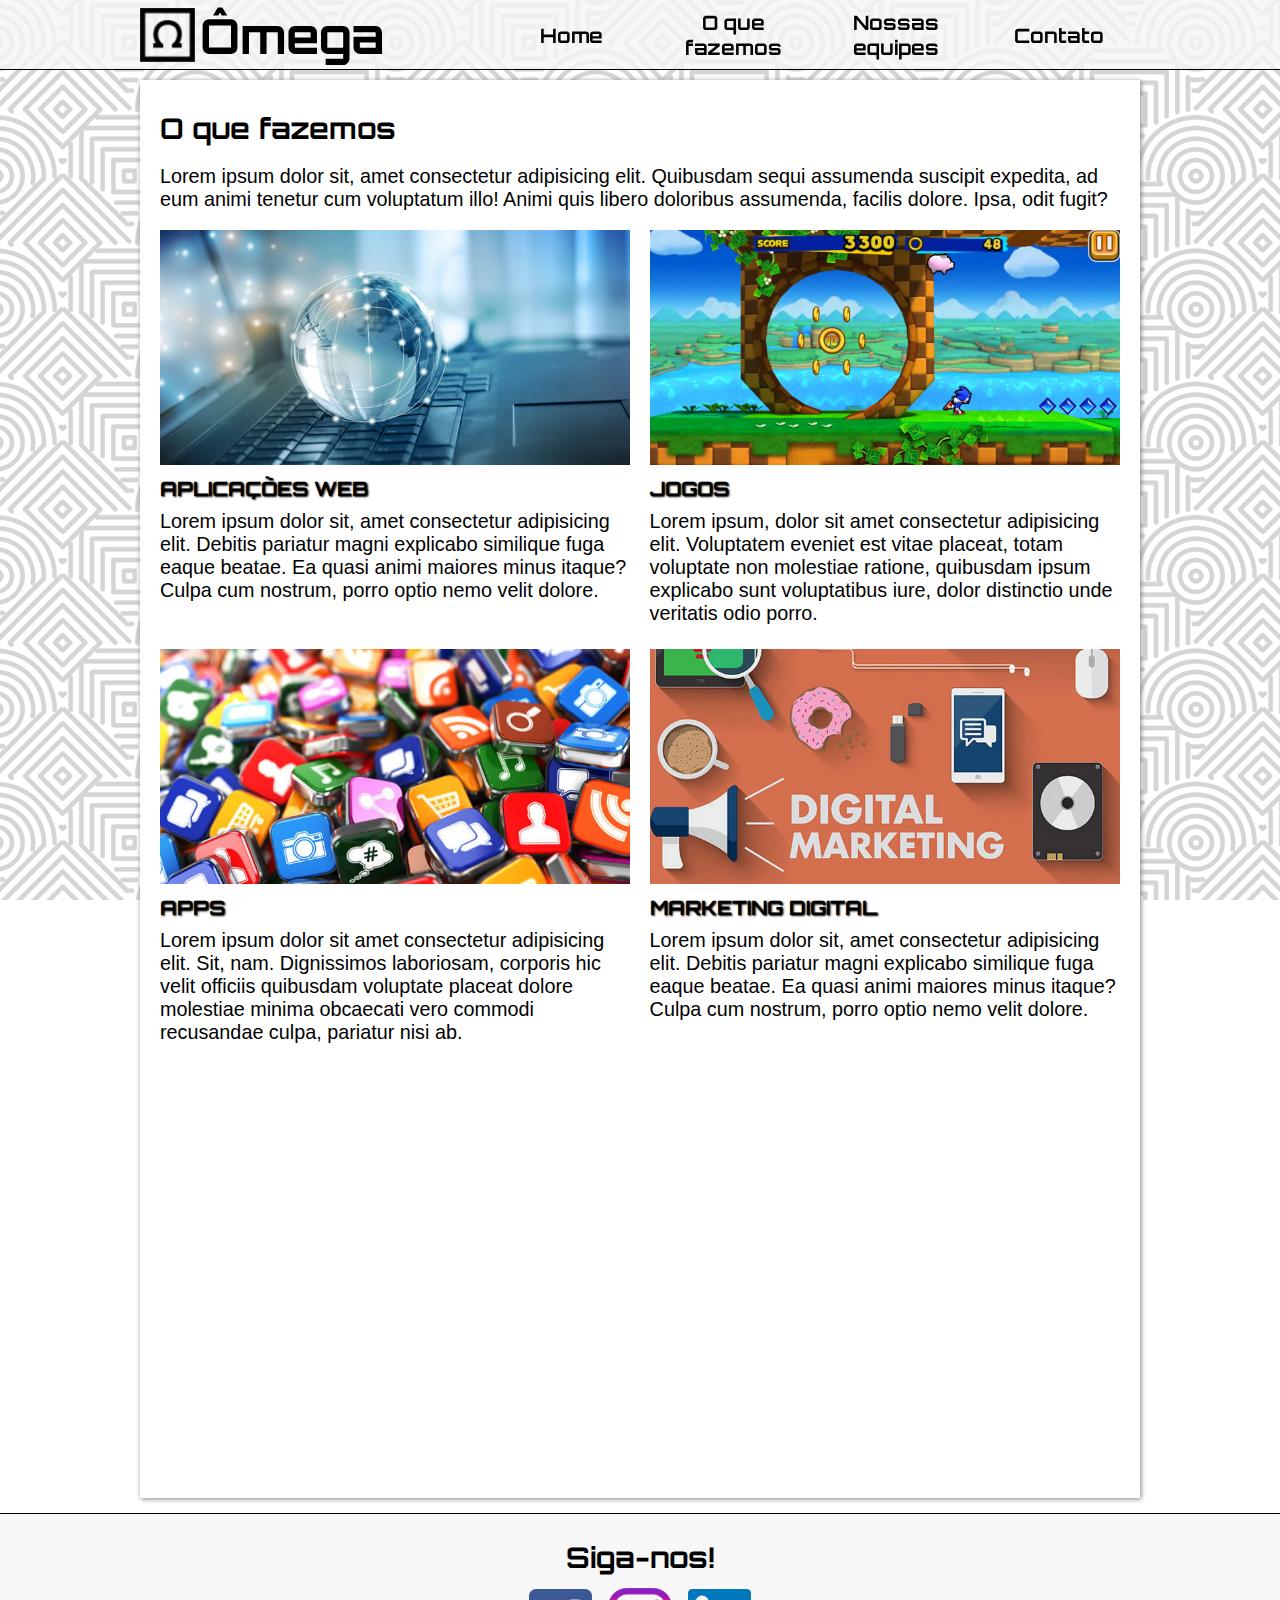
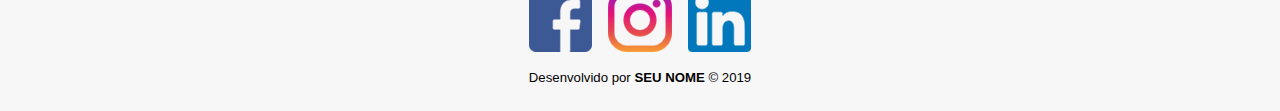
<file: teste/o-que-fazemos.html>
<!DOCTYPE html>
<html lang="pt-br">
<head>
    <meta charset="UTF-8">
    <meta name="viewport" content="width=device-width, initial-scale=1.0">
    <title>O que fazemos | Ômega</title>
    <!-- Configuração para o ícone de favorito -->
    <link rel="icon" href="imagens/favicon.png" sizes="32x32">

<!-- plugin animate/wow -->
<link rel="stylesheet" href="plugins/animate.css">

    <link rel="stylesheet" href="css/style.css">
</head>
<body>
    <!-- CABEÇALHO -->
    <header>
        <div>
            <h1>
                <a href="index.html">
                    <img src="imagens/logo.png" alt="">Ômega
                </a>
            </h1>
            <nav>
                <a href="index.html">Home</a>
                <a href="o-que-fazemos.html">O que fazemos</a>
                <a href="nossas-equipes.html">Nossas equipes</a>
                <a href="contato.html">Contato</a>
            </nav>
        </div>
    </header>
    
    <!-- CONTEÚDO -->
    <main>

        <article>
            <h2>O que fazemos</h2>           
            <p>Lorem ipsum dolor sit, amet consectetur adipisicing elit. Quibusdam sequi assumenda suscipit expedita, ad eum animi tenetur cum voluptatum illo! Animi quis libero doloribus assumenda, facilis dolore. Ipsa, odit fugit?</p>
            
        <div class="cards">
            <section class="wow fadeIn">
                    <img src="imagens/web.jpg" alt="Notebook com um globo">
                    <h3>Aplicações Web</h3>
                    <p>Lorem ipsum dolor sit, amet consectetur adipisicing elit. Debitis pariatur magni explicabo similique fuga eaque beatae. Ea quasi animi maiores minus itaque? Culpa cum nostrum, porro optio nemo velit dolore.</p>
                </section>

                <section class="wow fadeIn">
                    <img src="imagens/jogos.jpg" alt="Jogo Sonic">
                    <h3>Jogos</h3>
                    <p>Lorem ipsum, dolor sit amet consectetur adipisicing elit. Voluptatem eveniet est vitae placeat, totam voluptate non molestiae ratione, quibusdam ipsum explicabo sunt voluptatibus iure, dolor distinctio unde veritatis odio porro.</p>
                </section>

                <section class="wow fadeIn">
                    <img src="imagens/apps.jpg" alt="Ícones de aplicativos">
                    <h3>Apps</h3>
                    <p>Lorem ipsum dolor sit amet consectetur adipisicing elit. Sit, nam. Dignissimos laboriosam, corporis hic velit officiis quibusdam voluptate placeat dolore molestiae minima obcaecati vero commodi recusandae culpa, pariatur nisi ab.</p>
                </section>

                <section class="wow fadeIn">
                    <img src="imagens/marketing-digital.jpg" alt="Objetos relacionados à marketing-digital">
                    <h3>Marketing Digital</h3>
                    <p>Lorem ipsum dolor sit, amet consectetur adipisicing elit. Debitis pariatur magni explicabo similique fuga eaque beatae. Ea quasi animi maiores minus itaque? Culpa cum nostrum, porro optio nemo velit dolore.</p>
                </section>

                <section class="wow fadeIn">
                    <img src="imagens/juridico.jpg" alt="Assinatura de um contrato">
                    <h3>Consultoria Jurídica Digital</h3>
                    <p>Lorem ipsum, dolor sit amet consectetur adipisicing elit. Voluptatem eveniet est vitae placeat, totam voluptate non molestiae ratione, quibusdam ipsum explicabo sunt voluptatibus iure, dolor distinctio unde veritatis odio porro.</p>
                </section>

                <section class="wow fadeIn">
                    <img src="imagens/iot.jpg" alt="Internet das Coisas">
                    <h3>Novas Tecnologias</h3>
                    <p>Lorem ipsum dolor sit amet consectetur adipisicing elit. Sit, nam. Dignissimos laboriosam, corporis hic velit officiis quibusdam voluptate placeat dolore molestiae minima obcaecati vero commodi recusandae culpa, pariatur nisi ab.</p>
                </section>      
            </div>
            
        </article>
    </main>

    <!-- RODAPÉ -->
    <footer>
        <h2>Siga-nos!</h2>
        <aside>
            <a href="http://facebook.com">
                <img src="imagens/facebook.png" alt="">
            </a>
            <a href="http://instagram.com">
                <img src="imagens/instagram.png" alt="">
            </a>
            <a href="http://linkedin.com">
                <img src="imagens/linkedin.png" alt="">
            </a>
        </aside>
        <p>Desenvolvido por <b>SEU NOME</b> &copy; 2019</p>
    </footer>

<script src="plugins/wow.min.js"></script>    
<script>
new WOW().init();
</script>
</body>
</html>
</file>
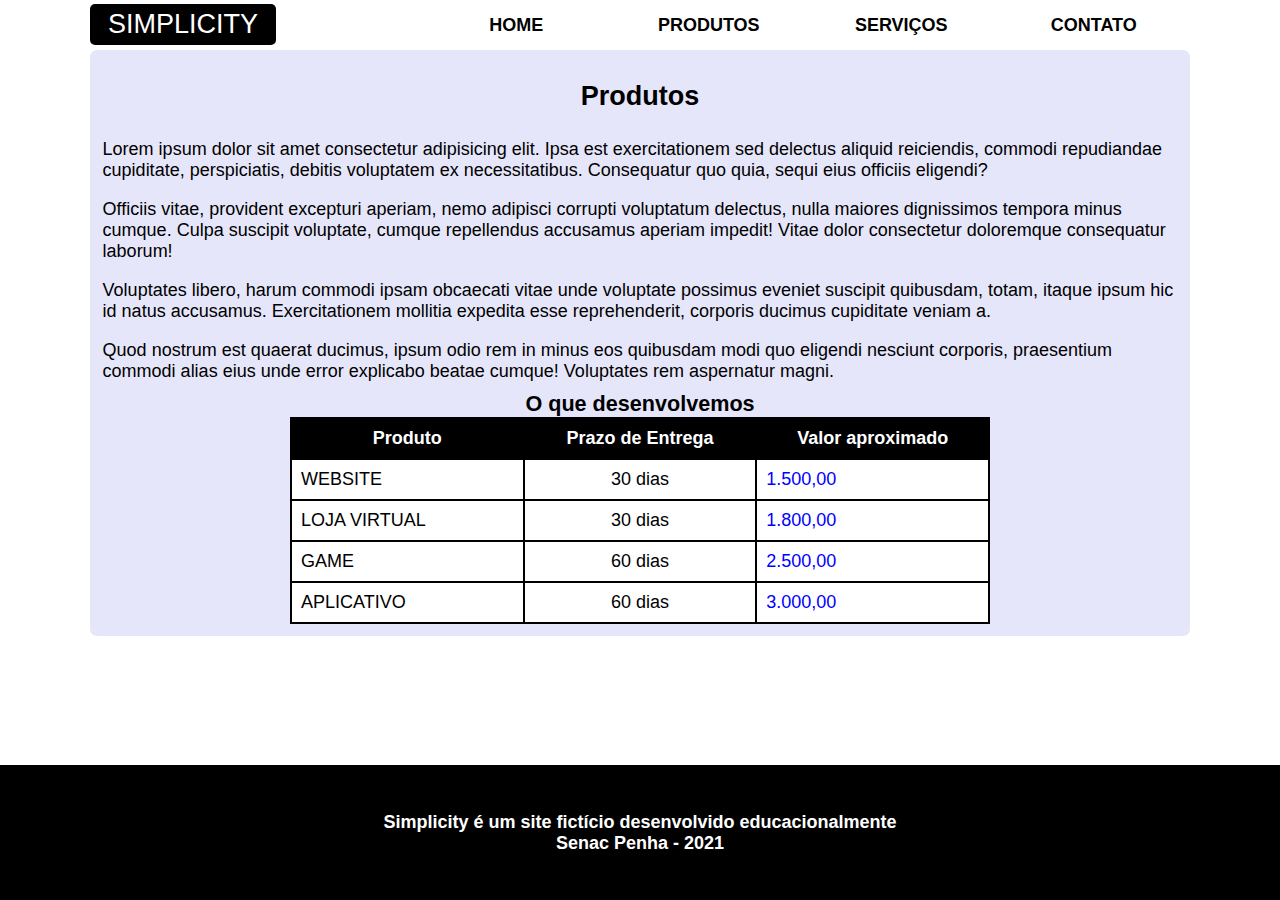
<file: sites/simplicity/produtos.html>
<!DOCTYPE html>
<html lang="pt-br">
<head>
    <meta charset="UTF-8">
    <meta name="viewport" content="width=device-width, initial-scale=1.0">
    <meta http-equiv="X-UA-Compatible" content="ie=edge">
    <title>Produtos - Simplicity</title>
    <link rel="stylesheet" href="css/estilos.css">
</head>
<body>
    <header>
        <div class="limitador">
            <h1>
                <a href="index.html">
                    Simplicity
                </a>
            </h1>
            <nav>
                <h2 class="botao-menu">
                    <a href="" class="icone"> 
                        Menu &equiv;
                    </a>
                </h2>
                <ul class="menu">
                    <li><a href="index.html">Home</a></li>
                    <li><a href="produtos.html">Produtos</a></li>
                    <li><a href="servicos.html">Serviços</a></li>
                    <li><a href="contato.html">Contato</a></li>
                </ul>
            </nav>
        </div>
    </header>

    <main>
        <article class="limitador conteudo">
            <h2>Produtos</h2>

            <p>Lorem ipsum dolor sit amet consectetur adipisicing elit. Ipsa est exercitationem sed delectus aliquid reiciendis, commodi repudiandae cupiditate, perspiciatis, debitis voluptatem ex necessitatibus. Consequatur quo quia, sequi eius officiis eligendi?</p>
            <p>Officiis vitae, provident excepturi aperiam, nemo adipisci corrupti voluptatum delectus, nulla maiores dignissimos tempora minus cumque. Culpa suscipit voluptate, cumque repellendus accusamus aperiam impedit! Vitae dolor consectetur doloremque consequatur laborum!</p>
            <p>Voluptates libero, harum commodi ipsam obcaecati vitae unde voluptate possimus eveniet suscipit quibusdam, totam, itaque ipsum hic id natus accusamus. Exercitationem mollitia expedita esse reprehenderit, corporis ducimus cupiditate veniam a.</p>
            <p>Quod nostrum est quaerat ducimus, ipsum odio rem in minus eos quibusdam modi quo eligendi nesciunt corporis, praesentium commodi alias eius unde error explicabo beatae cumque! Voluptates rem aspernatur magni.</p>


            <table>
                <caption>
                    O que desenvolvemos
                </caption>

                <tr>
                    <th>Produto</th>
                    <th>Prazo de Entrega</th>
                    <th>Valor aproximado</th>
                </tr>

                <tr>
                    <td>Website</td>
                    <td>30 dias</td>
                    <td>1.500,00</td>
                </tr>

                <tr>
                    <td>Loja Virtual</td>
                    <td>30 dias</td>
                    <td>1.800,00</td>
                </tr>

                <tr>
                    <td>Game</td>
                    <td>60 dias</td>
                    <td>2.500,00</td>
                </tr>

                <tr>
                    <td>aplicativo</td>
                    <td>60 dias</td>
                    <td>3.000,00</td>
                </tr>
            </table>

        </article>
    </main>

    <footer>
        <p>Simplicity é um site fictício desenvolvido educacionalmente
        <br>Senac Penha - 2021 </p>
    </footer>

    <script src="js/menu.js"></script>
</body>
</html>
</file>
<file: css/styles.css>
/*
====================================================

* 	[Master Stylesheet]
	
	Theme Name :  
	Version    :  
	Author     :  
	Author URI :  

====================================================

	TOC
	
	1. PRIMARY STYLES
	2. COMMONS FOR PAGE DESIGN
		JQUERY LIGHT BOX
	3. MAIN SECTION

====================================================

/* ---------------------------------
1. PRIMARY STYLES
--------------------------------- */

html{ font-size: 100%; height: 100%; width: 100%; overflow-x: hidden; margin: 0px;  padding: 0px; touch-action: manipulation; }


body{ font-size: 16px; font-family: 'Open Sans', sans-serif; width: 100%; height: 100%; margin: 0; font-weight: 400;
	-webkit-font-smoothing: antialiased; -moz-osx-font-smoothing: grayscale; word-wrap: break-word; overflow-x: hidden; 
	color: #333; }

h1, h2, h3, h4, h5, h6, p, a, ul, span, li, img, inpot, button{ margin: 0; padding: 0; }

h1,h2,h3,h4,h5,h6{ line-height: 1.5; font-weight: inherit; }

h1,h2,h3{ font-family: 'Poppins', sans-serif; }

p{ line-height: 1.6; font-size: 1.05em; font-weight: 400; color: #555; }

h1{ font-size: 3.5em; line-height: 1; }
h2{ font-size: 3em; line-height: 1.1; }
h3{ font-size: 2.5em; }
h4{ font-size: 1.5em; }
h5{ font-size: 1.2em; }
h6{ font-size: .9em; letter-spacing: 1px; }

a, button{ display: inline-block; text-decoration: none; color: inherit; transition: all .3s; line-height: 1; }

a:focus, a:active, a:hover,
button:focus, button:active, button:hover,
a b.light-color:hover{ text-decoration: none; color: #fff; }

b{ font-weight: 500; }

img{ width: 100%; }

li{ list-style: none; display: inline-block; }

span{ display: inline-block; }

button{ outline: 0; border: 0; background: none; cursor: pointer; }

b.light-color{ color: #444; }

.icon{ font-size: 1.1em; display: inline-block; line-height: inherit; }

[class^="icon-"]:before, [class*=" icon-"]:before{ line-height: inherit; }

*, *::before, *::after {
    -webkit-box-sizing: inherit;
    box-sizing: inherit;
}

*, *::before, *::after {
    -webkit-box-sizing: inherit;
	box-sizing: inherit;} 

	
/* ---------------------------------
2. COMMONS FOR PAGE DESIGN
--------------------------------- */

.center-text{ text-align: center; } 

.display-table{ display: table; height: 100%; width: 100%; }

.display-table-cell{ display: table-cell; vertical-align: middle; }



::-webkit-input-placeholder { font-size: .9em; letter-spacing: 1px; }

::-moz-placeholder { font-size: .9em; letter-spacing: 1px; }

:-ms-input-placeholder { font-size: .9em; letter-spacing: 1px; }

:-moz-placeholder { font-size: .9em; letter-spacing: 1px; }


.full-height{ height: 100%; }

.position-static{ position: static; }

.font-white{ 
    color: #fff; 
    text-shadow: black 1px 1px 2px;
}


/* ---------------------------------
3. MAIN SECTION
--------------------------------- */

.main-area{ position: relative; height: 100vh; z-index: 1; padding: 0 20px; background-size: cover; color: #fff; }

.main-area:after{ content:''; position: absolute; top: 0; bottom: 0;left: 0; right: 0; z-index: -1;  
	opacity: .4; background: #000; }

.main-area .desc{ margin: 20px auto; max-width: 700px; }
	
.main-area .notify-btn{ padding: 13px 35px; border-radius: 50px; border: 2px solid #6449f8;
	color: #fff; background: #495df8; }

.main-area .notify-btn:hover{ background: none; }

.main-area .social-btn{ position: absolute; bottom: 60px; width: 100%; left: 50%; transform: translateX(-50%); }

.main-area .social-btn > li > a{ margin: 0 10px; padding-bottom: 7px; position: relative; overflow: hidden; }

.main-area .social-btn > li > a:after{ content:''; position: absolute; bottom: 0; left: 0; right: 0; 
	transition: all .2s; height: 2px; background: #6449f8; }

	
.main-area .social-btn > li > a:hover:after{ transform: translateX(100%); }

.emoji { font-size: 3rem; }
</file>
<file: css/responsive.css>
/* Screens Resolution : 992px
-------------------------------------------------------------------------- */
@media only screen and (max-width: 1200px) {

}

/* Screens Resolution : 992px
-------------------------------------------------------------------------- */
@media only screen and (max-width: 992px) {
	
	

}


/* Screens Resolution : 767px
-------------------------------------------------------------------------- */
@media only screen and (max-width: 767px) {
	
	/* ---------------------------------
	1. PRIMARY STYLES
	--------------------------------- */

	p{ line-height: 1.4; }

	h1{ font-size: 2.8em; line-height: 1; }
	h2{ font-size: 2.2em; line-height: 1.1; }
	h3{ font-size: 1.8em; }
		
	
	
}

/* Screens Resolution : 479px
-------------------------------------------------------------------------- */
@media only screen and (max-width: 479px) {

	/* ---------------------------------
	1. PRIMARY STYLES
	--------------------------------- */

	body{ font-size: 12px; }
	
}

/* Screens Resolution : 359px
-------------------------------------------------------------------------- */
@media only screen and (max-width: 359px) {
	
	
}

/* Screens Resolution : 290px
-------------------------------------------------------------------------- */
@media only screen and (max-width: 290px) {
	
	
}
</file>
<file: finalizado-onepage-js-jquery/css/style.css>
@charset "utf-8";
@import url('https://fonts.googleapis.com/css?family=Open+Sans:400,600|Orbitron:400,700&display=swap');
/* Alteração do Box Model para border-box */
*, *::before, *::after {
    -webkit-box-sizing: border-box;
    -moz-box-sizing: border-box;
    box-sizing: border-box;
}

/* Etapa 01:
Regras para o site inteiro, em qualquer situação/tamanho de tela */
html { 
    font-size: 18px; 
    scroll-behavior: smooth;
}

body {
    font-family: 'Open Sans', Verdana, sans-serif;
    background-image: url(../imagens/textura-fundo.png);
    background-attachment: fixed;
}

img { max-width: 100%; }

body, h1, h2, h3, p, figure {
    margin: 0;
    padding: 0;
}

a { 
    text-decoration: none; 
    color: black;
}

#voltar {
    position: fixed;
    right: 5px;
    bottom: 0;
    z-index: 10;
}

#voltar a{
    font-size: .7rem;
    background-color: black;
    color: white;
    padding: 5px;
}

#voltar a:hover, #voltar a:focus { color: yellow; }

header, footer {
    background-color: rgba(245,245,245,0.8);
    text-align: center;
}

header {
    border-bottom: solid 1px;
    margin-bottom: 10px;
}

footer { border-top: solid 1px; }

article {
    background-color: white;
    padding: 2%;
    box-shadow: grey 1px 1px 5px;
    margin: 10px 0;
}

main {
    width: 95%;
    margin: auto;
}

h1, nav, h2, h3, button { font-family: Orbitron, sans-serif; }

h2, h3, p { padding: 1% 0; }

footer h2 { font-size: 1rem; }

footer img { width: 30px; }

footer p { font-size: .6rem; }

section, figure { margin: 2% 0; }

figcaption {
    text-align: center;
    font-weight: bold;
}

/* para facilitar visualização das áreas */
/* h1 { background-color: red; }
h1 a { background-color: green; }
nav { background-color:blue; }
nav a { background-color:yellow; } */

h1, h1 a, nav, nav a { /* dar exemplo flex antes */
    display: flex;
    justify-content: center;
    align-items: center;
}

/* h1 { height: 70px;} */
h1 { 
    padding: 5px 0; 
    font-size: 2.2rem;
}

h1 img { width: 50px; }

nav a {
    font-size: 0.9rem;
    font-weight: bold;
    height: 50px;
    width: 33.33%; /* ou 100%, flex não deixa quebrar */
}

nav a:hover, nav a:focus {
    background-color: black;
    color: white;           
}


/* formulário */
input, textarea {
    border: solid 2px;
    font-size: 1.1rem;
    width: 100%;
    padding: 1%;
}

label { font-weight: bold; }

button {
    border: none;
    padding: 10px;
    font-weight: bold;
    background-color: black;
    color: white;
    font-size: .9rem;
}

button:hover, button:focus {
    background-color: darkblue;
    cursor: pointer;
}

/* Ajustes Slick Slider */
.slick-prev, .slick-next {
    width: 50px;
    height: 50px;
    top:40%;
}
.slick-prev {
    left: 2%;
    z-index: 1;
}
.slick-next {
    right: 2%;
}
.slick-prev:before, .slick-next:before {
    font-size: 2rem;
}

/* Etapa 02: Media Queries
Regras para a partir de determinados tamanhos de tela: */
@media screen and (min-width: 700px){
    /* mostrar sem a div antes */
    header div { 
        display: flex;
        justify-content: space-between;
        width: 95%;
        margin: auto;
    }

    .grupo section, 
    .grupo figure {
        width: 49%;
        margin: 1% 0;
    }

    .grupo {
        display: flex;
        flex-wrap: wrap;
        justify-content: space-between;
    }
}

@media screen and (min-width: 850px){
    html { font-size: 20px; }
    form { 
        max-width: 850px;
        margin: auto;
    }
}

@media screen and (min-width: 1000px){
    header div, main { max-width: 1000px; }
   
    h1 img { width: auto; }
   
    nav { width: 60%; }

    /* opcional abaixo */
    header {
        position: fixed;
        width: 100%;
        top: 0;
        z-index: 10; 
    }

    #topo, 
    #o-que-fazemos, 
    #nossas-equipes, 
    #contato {
        padding-top: 65px;
    }
}
</file>
<file: finalizado-onepage-min-js-jquery/css/style.css>
@charset "utf-8";@import url(https://fonts.googleapis.com/css?family=Open+Sans:400,600|Orbitron:400,700&display=swap);*,::after,::before{-webkit-box-sizing:border-box;-moz-box-sizing:border-box;box-sizing:border-box}html{font-size:18px;scroll-behavior:smooth}body{font-family:'Open Sans',Verdana,sans-serif;background-image:url(../imagens/textura-fundo.png);background-attachment:fixed}img{max-width:100%}body,figure,h1,h2,h3,p{margin:0;padding:0}a{text-decoration:none;color:#000}#voltar{position:fixed;right:5px;bottom:0;z-index:10}#voltar a{font-size:.7rem;background-color:#000;color:#fff;padding:5px}#voltar a:focus,#voltar a:hover{color:#ff0}footer,header{background-color:rgba(245,245,245,.8);text-align:center}header{border-bottom:solid 1px;margin-bottom:10px}footer{border-top:solid 1px}article{background-color:#fff;padding:2%;box-shadow:grey 1px 1px 5px;margin:10px 0}main{width:95%;margin:auto}button,h1,h2,h3,nav{font-family:Orbitron,sans-serif}h2,h3,p{padding:1% 0}footer h2{font-size:1rem}footer img{width:30px}footer p{font-size:.6rem}figure,section{margin:2% 0}figcaption{text-align:center;font-weight:700}h1,h1 a,nav,nav a{display:flex;justify-content:center;align-items:center}h1{padding:5px 0;font-size:2.2rem}h1 img{width:50px}nav a{font-size:.9rem;font-weight:700;height:50px;width:33.33%}nav a:focus,nav a:hover{background-color:#000;color:#fff}input,textarea{border:solid 2px;font-size:1.1rem;width:100%;padding:1%}label{font-weight:700}button{border:none;padding:10px;font-weight:700;background-color:#000;color:#fff;font-size:.9rem}button:focus,button:hover{background-color:#00008b;cursor:pointer}.slick-next,.slick-prev{width:50px;height:50px;top:40%}.slick-prev{left:2%;z-index:1}.slick-next{right:2%}.slick-next:before,.slick-prev:before{font-size:2rem}@media screen and (min-width:700px){header div{display:flex;justify-content:space-between;width:95%;margin:auto}.grupo figure,.grupo section{width:49%;margin:1% 0}.grupo{display:flex;flex-wrap:wrap;justify-content:space-between}}@media screen and (min-width:850px){html{font-size:20px}form{max-width:850px;margin:auto}}@media screen and (min-width:1000px){header div,main{max-width:1000px}h1 img{width:auto}nav{width:60%}header{position:fixed;width:100%;top:0;z-index:10}#contato,#nossas-equipes,#o-que-fazemos,#topo{padding-top:65px}}
</file>
<file: sites/omega/css/style.css>
@charset "utf-8";

/* Alteração do Box Model para border-box 
Referência: http://sergiolopes.org/css-box-sizing-border-box/  */
*, *::before, *::after {
    -webkit-box-sizing: border-box;
    -moz-box-sizing: border-box;
    box-sizing: border-box;
}

html {
    font-size: 18px; /* 1rem = 18px */
    scroll-behavior: smooth;
}

body {
    background-image: url(../imagens/textura-fundo.png);
    background-attachment: fixed;
    font-family: 'Open Sans', Verdana, sans-serif;
}

img { max-width: 100%; }

body, h1, h2, h3, p, figure {
    margin: 0;
    padding: 0;
}

a {
    text-decoration: none;
    color: black;
}

header, footer {
    background-color: rgba(217,217,217,0.78);
    text-align: center;
}

header {
    border-bottom: solid 2px;
    margin-bottom: 10px;
}

footer { border-top: solid 2px; }

main {
    width: 95%;
    margin: auto;
}

article {
    background-color: white;
    padding: 2%;
    box-shadow: grey 1px 1px 5px;
    margin-top: 10px;
    margin-bottom: 10px;
}

h1, nav, h2, h3, button {
    font-family: Orbitron, Verdana, sans-serif;
}

h2, h3, p { padding: 1% 0; }

footer img { width: 30px; }

footer h2 { font-size: 1rem; }

footer p { font-size: .6rem; }

section, figure { margin: 2% 0; }

figcaption {
    text-align: center;
    font-weight: bold;
    font-size: .8rem;
}

/* Regras temporárias:
Usadas apenas para facilitar a visualização
de cada área que será afetada pelo Flex. */
/* h1 { background-color: red; }
h1 a { background-color: green; }
nav { background-color: yellow; }
nav a { background-color: lightblue; } */

h1, h1 a, nav, nav a {
    display: flex;
    justify-content: center;
    align-items: center;
}

nav a {
    font-size: 1rem;
    height: 50px;
    width: 100%;
}

nav a:hover, nav a:focus {
    background-color: black;
    color: white;
}

h1 {
    padding: 5px 0;
    font-size: 2.2rem;
}

h1 img { width: 50px; }


input, textarea {
    border: solid 2px;
    font-size: 1.1rem;
    width: 100%;
    padding: 1.5%;
}

label { font-weight: bold; }

button {
    border: none;
    padding: 10px;
    background-color: black;
    color: white;
}

button:hover, button:focus {
    background-color: darkblue;
    cursor: pointer;
}

#link-topo a {
    background-color: black;
    color: white;
    padding: 5px;
    border-radius: 3px;
    border: solid 1px;
}

#link-topo a:hover, #link-topo a:focus {
    background-color: white;
    color: black;
}

#link-topo {
    position: fixed;
    bottom: 8px;
    right: 8px;
}


/* Media Queries (Breakpoints) */

/* 1) Telas a partir de 700px de largura */
@media screen and (min-width: 700px){
    /* Conteúdo interno do header (o que está dentro da div
    com a classe container. Limitamos este conteúdo, sem mexer
    no cabeçalho (header) original. */
    header .container {
        display: flex;
        justify-content: space-between;
        width: 95%;
        margin: auto;
    }

    /* Criamos um contexto novo chamado div com classe grupo,
    a colocando ao redor das seções de O que fazemos e dos
    figures de Nossas Equipes */
    .grupo { /* Flex Container */
        display: flex;
        justify-content: space-between;
        flex-wrap: wrap; /* Habilitamos a quebra de row/linha */
    }

    /* Determinamos o tamanho das seções e dos figures
    contidos dentro do grupo */
    .grupo section, .grupo figure { width: 49%; } /* Flex Itens */
}


/* 2) Telas a partir de 850px de largura */
@media screen and (min-width: 850px){
    html { font-size: 20px; } /* 1rem = 20px */
}

/* 3) Telas a partir de 1000px de largura */
@media screen and (min-width: 1000px){
    html { font-size: 22px; }
    h1 img { width: auto; }
    #link-topo { display: none; }

    /* Tornamos o cabeçalho fixo, posicionado completamente
    na parte de cima, e mantendo sua largura em 100% */
    header {
        position: fixed;
        width: 100%;
        top: 0;
        z-index: 1000;
    }

    /* A regra abaixo cria um espaçamento na parte
    de cima de cada um dos elementos indicados, para
    compensar o efeito colateral que o cabeçalho fixo
    acaba gerando. */
    #topo, #o-que-fazemos, #nossas-equipes, #contato {
        padding-top: 75px;
    }

    /* Fazemos os elementos marcados com a classe container
    (a div dentro do header e a main) pararem de crescer, chegando
    no máximo a uma largura de 1000px. */
    .container { max-width: 1000px; }
}
</file>
<file: sites/simplicity/css/estilos.css>
/* Regras CSS
Seletores que modificam a aparência do site todo, considerando
inicialmente a abordagem Desktop First */

/* Alterando o Box Model */
* { box-sizing: border-box; }

/* Alterando o tamanho de fonte
padrão para o elemento raíz (html) */
html { font-size: 18px; }

body {
    background-color: white;
    font-family: 'Segoe UI', Tahoma, Geneva, Verdana, sans-serif;

    /* Solucionando o problema do rodapé fixo
    (parte 1) */
    display: flex;
    flex-direction: column;
    min-height: 100vh;
}

/* Solucionando o problema do rodapé fixo
(parte 2) */
main { flex: 1; }

a { text-decoration: none; }

header {
    background-color: white;
    position: sticky;
    z-index: 100;
    top: 0;
    left: 0;
    right: 0;
}

/* Reset */
body, h1, h2, p, figure {
    margin: 0;
    padding: 0;
}

/* Classe necessária para evitar o comportamento
de afastamento infinito. */
.limitador {
    max-width: 1100px;
    margin: auto;
    width: 95%;
}

header .limitador {
    display: flex;
    justify-content: space-between;
    align-items: center;
}

/* Tornando as imagens responsivas */
img { max-width: 100%; }


h1, nav { text-transform: uppercase; }

h1 {
    font-family: Impact, Haettenschweiler, 'Arial Narrow Bold', sans-serif;
    font-size: 1.5rem;
    font-weight: normal;
}

h1 a {
    background-color: black;
    color: white;
    padding: 0.3rem 1rem;
    border-radius: 5px;
}

nav { width: 70%; }

nav h2 { 
    margin: 0; 
    padding: 0;
    text-align: right; 
}

nav h2 a {
    text-decoration: none;
    color: black;
    font-size: 1rem;
    padding: 1rem;
    display: inline-block;
    height: 50px;
}
nav h2 a:hover, nav h2 a:focus, .menu li a:hover, .menu li a:focus {
    background-color:gainsboro;
}

.menu { 
    list-style: none;
    padding: 0;
    margin: 0;
    display: none;
}

.menu li, .menu li a {
    display: flex;
    width: 100%;
    height: 50px;
    justify-content: center;
    align-items: center;
    text-decoration: none;
    color: black;
    background-color: white;
    font-weight: bold;
}



.icone { font-size: 1.2rem;}

/* Aplicado via JS */
.menu.aberto { 
    display: flex; 
    flex-direction: column;
    position: absolute;
    right: 0;
    left: 0;
}




.destaque {
    background-image: url(../imagens/fundo-destaque.jpg);
    height: 88vh;
    color: white;
    background-attachment: fixed;
    background-size: cover;

    display: flex;
    align-items: center;
    justify-content: center;
    flex-wrap: wrap;
    align-content: center;

    text-align: center;
}

.destaque h2 {
    width: 100%;
    font-size: 5rem;

    animation-name: fadeIn;
    animation-duration: 1.5s;
    
    /* Em modo de loop (repetindo pra sempre) */
    /* animation-iteration-count: infinite; */
}

.destaque p {
    width: 100%;
    font-size: 2rem;
    font-weight: bold;

    /* Versão completa */
    /* animation-name: animaTexto;
    animation-duration: 1.5s;
    animation-delay: 1s;
    animation-fill-mode: backwards; */

    /* Versão abreviada */
    animation: fadeIn 1.5s 1s backwards;
}


/* Regras de Animação */
@keyframes fadeIn {
    /* Dê (como inicia) opacidade zero (0)... */
    from { opacity: 0; }

    /* Para (como termina) opacidade um (1). */
    to { opacity: 1; }
}





article h2 { 
    text-align: center;
    padding: 1rem; 
}

article p { 
    padding: 0.5rem 0;
}

figure { 
    text-align: center; 
    margin-bottom: 1rem;
}

.historia {
    background-image: url(../imagens/fundo-madeira.jpg);
    color: white;   
    background-attachment: fixed;
    background-size: cover;
    text-align: center;

    padding-bottom: 1rem;
}

.historia iframe {
    width: 100%;
    max-width: 800px;
}

footer {
    background-color: black;
    color: white;
    height: 15vh;
    font-weight: bold;
    text-align: center;

    display: flex;
    justify-content: center;
    align-items: center;
}


.conteudo {
    background-color: lavender;
    padding: 0.7rem;
    border-radius: 7px;
}

table, td, th {
    border: solid 2px black;
    border-collapse: collapse;
}

caption { 
    font-weight: bold;
    font-size: 1.2rem;
}

table {
    width: 80%;
    margin: auto;
    max-width: 700px;
}

th { 
    background-color: black;
    color: white;
}

td { background-color: white; }

th, td {
    width: 33%;
    padding: 0.5rem;
}

/* SOLUÇÃO 1: USAR CLASSES */
.produto { text-transform: uppercase; }
.prazo { text-align: center; }
.valor { color: blue; }

/* SOLUÇÃO 2: USAR PSEUDO-CLASSES */
td:first-child { text-transform: uppercase; }
td:nth-child(2) { text-align: center; }
td:last-child { color: blue; }



form {
    max-width: 500px;
    width: 80%;
    margin: auto;
    background-color: whitesmoke;
    padding: 1rem;
    border-radius: 10px;
}

/* seletor :not()
Usado em casos em que queremos criar
exceções. No exemplo abaixo, formatamos
todos os inputs exceto os do tipo radio e
checkbox. */
input:not([type=radio]):not([type="checkbox"]), 
select, textarea {
    width: 100%;
    height: 50px;
}

textarea { height: auto; }

button {
    background-color: black;
    color: white;
    border: none;
    padding: 1rem;
    font-weight: bold;
}

button:hover, button:focus {
    background-color: darkblue;
}


form > div { margin-top: 1rem;}

@media screen and (min-width: 530px){
    .botao-menu { display: none; }
    .menu { display: flex; }
}

@media screen and (max-width: 820px) {
    html { font-size: 16px; }
}

@media screen and (max-width: 726px){
    .destaque h2 { font-size: 4.2rem; }
    .destaque p { font-size: 1.6rem; }
}

@media screen and (max-width: 594px) {
    html { font-size: 14px; }
    .destaque { height: 83vh; }
}
</file>
<file: teste/css/style.css>
@charset "utf-8";
@import url('https://fonts.googleapis.com/css?family=Open+Sans:400,600|Orbitron:400,700&display=swap');

/* Alteração do Box Model para border-box */
*, *::before, *::after {
    -webkit-box-sizing: border-box;
    -moz-box-sizing: border-box;
    box-sizing: border-box;
}

/* Etapa 01:
Regras para o site inteiro, em qualquer situação/tamanho de tela */
html { font-size: 18px; }

body {
    font-family: open-sans, sans-serif;
    background-image: url(../imagens/textura-fundo.png);
    background-attachment: fixed;
}

/* Reset de alguns elementos */
body, h1, h2, h3, p, figure {
    margin: 0;
    padding: 0;
}

/* Flex Containers */
h1, h1 a, nav, nav a {
    display: flex;
    justify-content: center;
    align-items: center;
}

nav {
    min-height: 60px;
}

h1 {
    font-family: Orbitron;
    height: 60px;
    font-size: 2.2rem;
}

h1 a {
    text-decoration: none;
    color: black;
}

h1 img {
    width: 50px;
    padding-right: 5px;
}

nav a {
    text-decoration: none;
    color: black;
    font-family: 'Orbitron';
    font-weight: bold;
    font-size: 0.9rem;

    width: 23%;
    min-height: 50px;
}

/* Crie uma regra para ao passar
ou mouse ou usar TAB, mudar
o fundo pra preto e o texto pra branco */
nav a:hover, nav a:focus {
    background-color: black;
    color: white;           
}

/* Tornar imagem responsiva */
img { max-width: 100%; }

/* 1) Criar uma regra para os elementos
cabeçalho e rodape (juntos), com:
-cor de fundo em um tom de cinza com um pouco de transparência
-alinhamento de texto no centro */
header, footer {
    background-color: rgba(245, 245, 245, 0.8);
    text-align: center;
}

/* 2) Criar uma regra SOMENTE para o cabeçalho, com:
-borda inferior do tipo sólida e com 1px de espessura
-margem inferior de 15px */
header {
    border-bottom: solid 1px;
    margin-bottom: 15px;
}

/* 3) Criar uma regra SOMENTE para o rodapé, com:
-borda superior do tipo sólida e com 1px de espessura
-espaçamento interno (dentro) de 1% */
footer {
    border-top: solid 1px;
    padding: 1%;
}

main {
    width: 95%;
    margin: auto;
}

article {
    background-color: white;
    padding: 2%;
    box-shadow: grey 1px 1px 5px;
    margin: 15px 0;
}

h2, h3, p { padding: 1% 0; }

h2 {
    font-family: 'Orbitron';
    font-size: 1.3rem;
}

p { font-size: 0.9rem; }

footer p { font-size: 0.6rem; }

a { text-decoration: none; }

footer img { margin: 0 5px; }

.centralizar { text-align: center; }

.ativo { border: solid 1px; }

h3 {
    font-family: 'Orbitron';
    text-transform: uppercase;
    font-size: 0.9rem;
    text-shadow: black 1px 1px 2px;
}

section, figure { margin: 3% 0; }

figcaption {
    text-align: center;
    font-weight: bold;
}

figure img { border-radius: 5px; }

/* Regras para o formulário */
form {
    max-width: 700px;
    width: 95%;
    margin: auto;
}

/* #nome, #email, #telefone, #assunto, #mensagem { */
input, textarea {
    border: solid 2px;
    font-size: 1.1rem;
    width: 100%;
    padding: 1%;
}

label { font-weight: bold; }

button {
    border: none;
    padding: 20px;
    font-weight: bold;
    background-color: black;
    color: white;
    font-size: 1rem;
    font-family: 'Orbitron';
}

button:hover, button:focus {
    background-color: darkblue;
}

/* Etapa 02:
Regras para determinados tamanhos de tela: 
Media Queries */

/* 1º Breakpoint para telas a partir de 700px */
@media screen and (min-width: 700px){
    header div {
        display: flex;
        justify-content: space-between;
        align-items: center;
    }

    h1 {
        margin-left: 2.5%;
    }

    nav {
        margin-right: 2.5%;
        justify-content: space-around;
    }

    header {
        position: fixed;
        width: 100%;
        top: 0;
        z-index: 100;
    }

    main { margin-top: 70px; }

    .cards { 
        display: flex; 
        flex-wrap: wrap; /* Quebra nas colunas flex */
        justify-content: space-between;
    }
    section, figure {
        width: 49%;
        margin: 1% 0;
    }
}

/* 2º Breakpoint para telas a partir de 870px */

/* Exercício:
Criar uma media query para telas a partir de 870px, com as seguintes regras:
-html: tamanho da fonte de 20px
-cabeçalho: altura de 70px
-div contida no cabeçalho: altura herdada (pesquisar)
-conteúdo principal: margem superior de 80px
-imagem do logotipo/nome do site: largura de 60px */
@media screen and (min-width: 870px){
    html { font-size: 20px; }
    header { height: 70px; }
    
    /* valor herdado */
    header div { height: inherit;  } 

    main { margin-top: 80px; }
    h1 img { width: 60px; }
}

/* 3º Breakpoint para telas a partir de 1000px */
@media screen and (min-width: 1000px){
    header div, main {
        max-width: 1000px;
        margin-left: auto;
        margin-right: auto;
        width: 100%;
    }
    html { font-size: 22px; }
    h1 { margin-left: 0; }
    nav { 
        width: 65%;
        margin-right: 0;
    }
}
</file>
